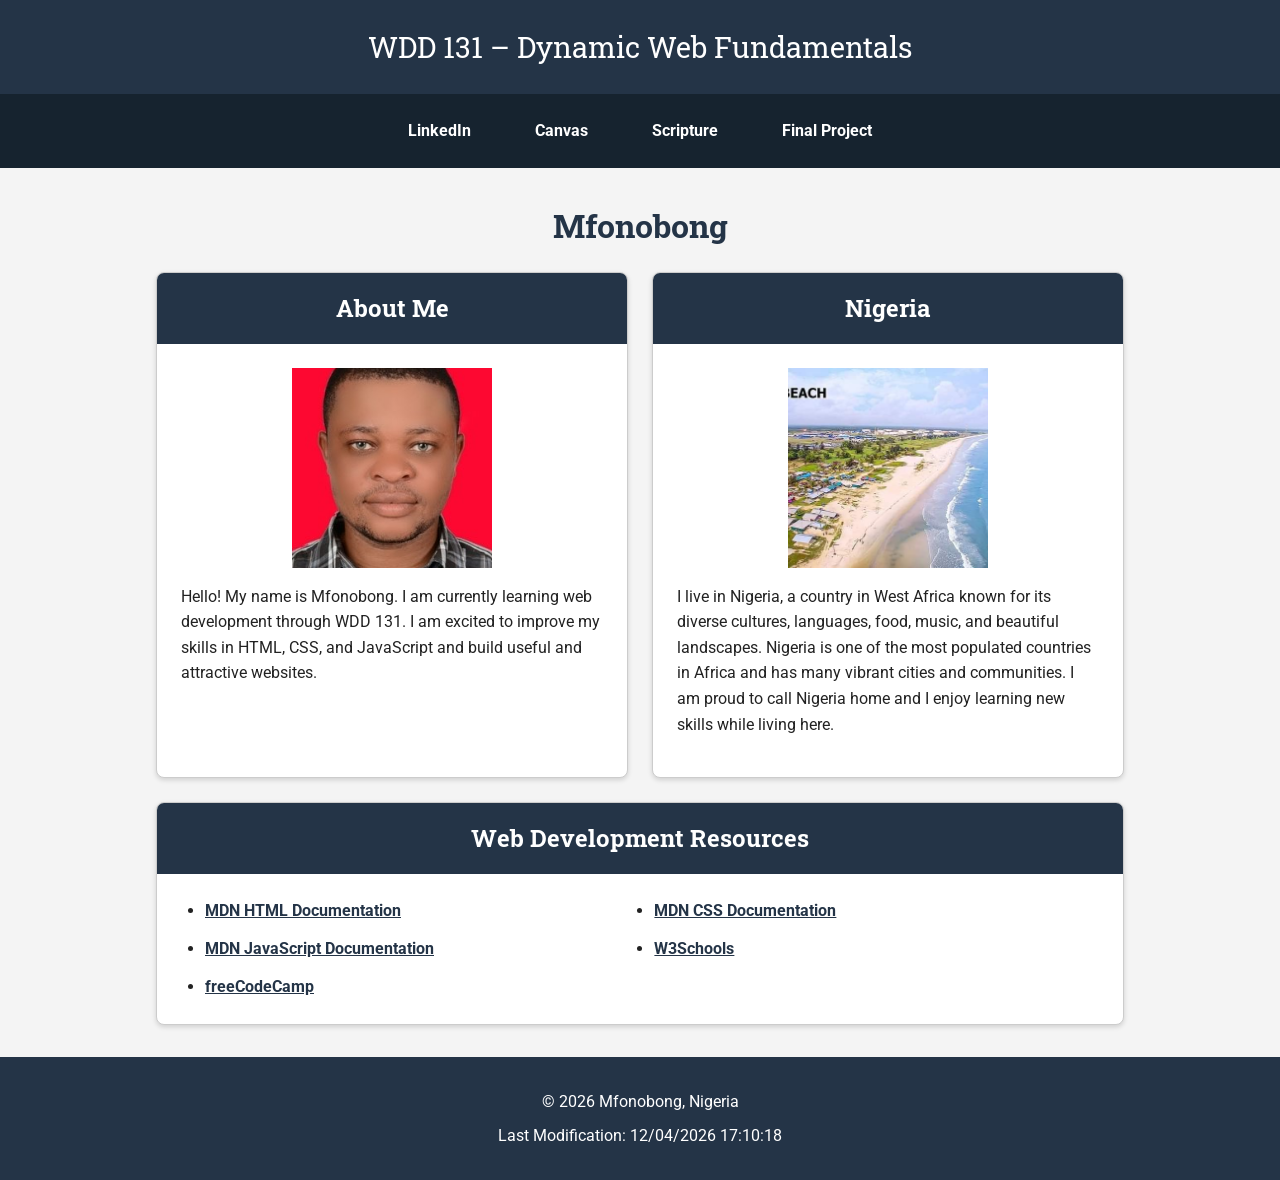
<file: index.html>
<!DOCTYPE html>
<html lang="en">

<head>
    <meta charset="UTF-8">
    <meta name="viewport" content="width=device-width, initial-scale=1.0">

    <title>WDD 131 – Dynamic Web Fundamentals – Mfonobong</title>

    <meta name="description"
        content="WDD 131 – Dynamic Web Fundamentals course home page for Mfonobong, including web development resources, personal information, and information about Nigeria.">

    <meta name="author" content="Mfonobong">

    <link rel="preconnect" href="https://fonts.googleapis.com">
    <link rel="preconnect" href="https://fonts.gstatic.com" crossorigin>

    <link href="https://fonts.googleapis.com/css2?family=Roboto&family=Roboto+Slab:wght@700&display=swap"
        rel="stylesheet">

    <link rel="stylesheet" href="styles/base.css">

    <script src="scripts/getdates.js" defer></script>
</head>

<body>

    <header>

        <span id="course-title">
            WDD 131 – Dynamic Web Fundamentals
        </span>

        <nav>
            <a href="https://www.linkedin.com/" target="_blank" rel="noopener noreferrer">
                LinkedIn
            </a>

            <a href="https://byupw.instructure.com/" target="_blank" rel="noopener noreferrer">
                Canvas
            </a>

            <a href="https://www.churchofjesuschrist.org/study/scriptures"
                target="_blank" rel="noopener noreferrer">
                Scripture
            </a>

            <a href="#" target="_blank" rel="noopener noreferrer">
                Final Project
            </a>
        </nav>

    </header>

    <main>

        <h1>Mfonobong</h1>

        <div class="card-container">

            <!-- ABOUT ME CARD -->
            <section class="card">

                <h2>About Me</h2>

                <div class="card-content">

                    <img src="images/profile.jpg"
                        alt="Profile picture of Mfonobong">

                    <p>
                        Hello! My name is Mfonobong. I am currently learning
                        web development through WDD 131. I am excited to improve
                        my skills in HTML, CSS, and JavaScript and build useful
                        and attractive websites.
                    </p>

                </div>

            </section>


            <!-- NIGERIA CARD -->
            <section class="card">

                <h2>Nigeria</h2>

                <div class="card-content">

                    <img src="./images/nigeria.jpg"
                        alt="Landscape representing Nigeria">

                    <p>
                        I live in Nigeria, a country in West Africa known for
                        its diverse cultures, languages, food, music, and
                        beautiful landscapes. Nigeria is one of the most
                        populated countries in Africa and has many vibrant
                        cities and communities. I am proud to call Nigeria
                        home and I enjoy learning new skills while living here.
                    </p>

                </div>

            </section>

        </div>


        <!-- WEB DEVELOPMENT RESOURCES -->
        <section class="resources">

            <h2>Web Development Resources</h2>

            <ul>

                <li>
                    <a href="https://developer.mozilla.org/en-US/docs/Web/HTML"
                        target="_blank" rel="noopener noreferrer">
                        MDN HTML Documentation
                    </a>
                </li>

                <li>
                    <a href="https://developer.mozilla.org/en-US/docs/Web/CSS"
                        target="_blank" rel="noopener noreferrer">
                        MDN CSS Documentation
                    </a>
                </li>

                <li>
                    <a href="https://developer.mozilla.org/en-US/docs/Web/JavaScript"
                        target="_blank" rel="noopener noreferrer">
                        MDN JavaScript Documentation
                    </a>
                </li>

                <li>
                    <a href="https://www.w3schools.com/"
                        target="_blank" rel="noopener noreferrer">
                        W3Schools
                    </a>
                </li>

                <li>
                    <a href="https://www.freecodecamp.org/"
                        target="_blank" rel="noopener noreferrer">
                        freeCodeCamp
                    </a>
                </li>

            </ul>

        </section>

    </main>


    <footer>

        <p>
            &copy;
            <span id="currentyear"></span>
            Mfonobong, Nigeria
        </p>

        <p id="lastModified"></p>

    </footer>

</body>

</html>
</file>
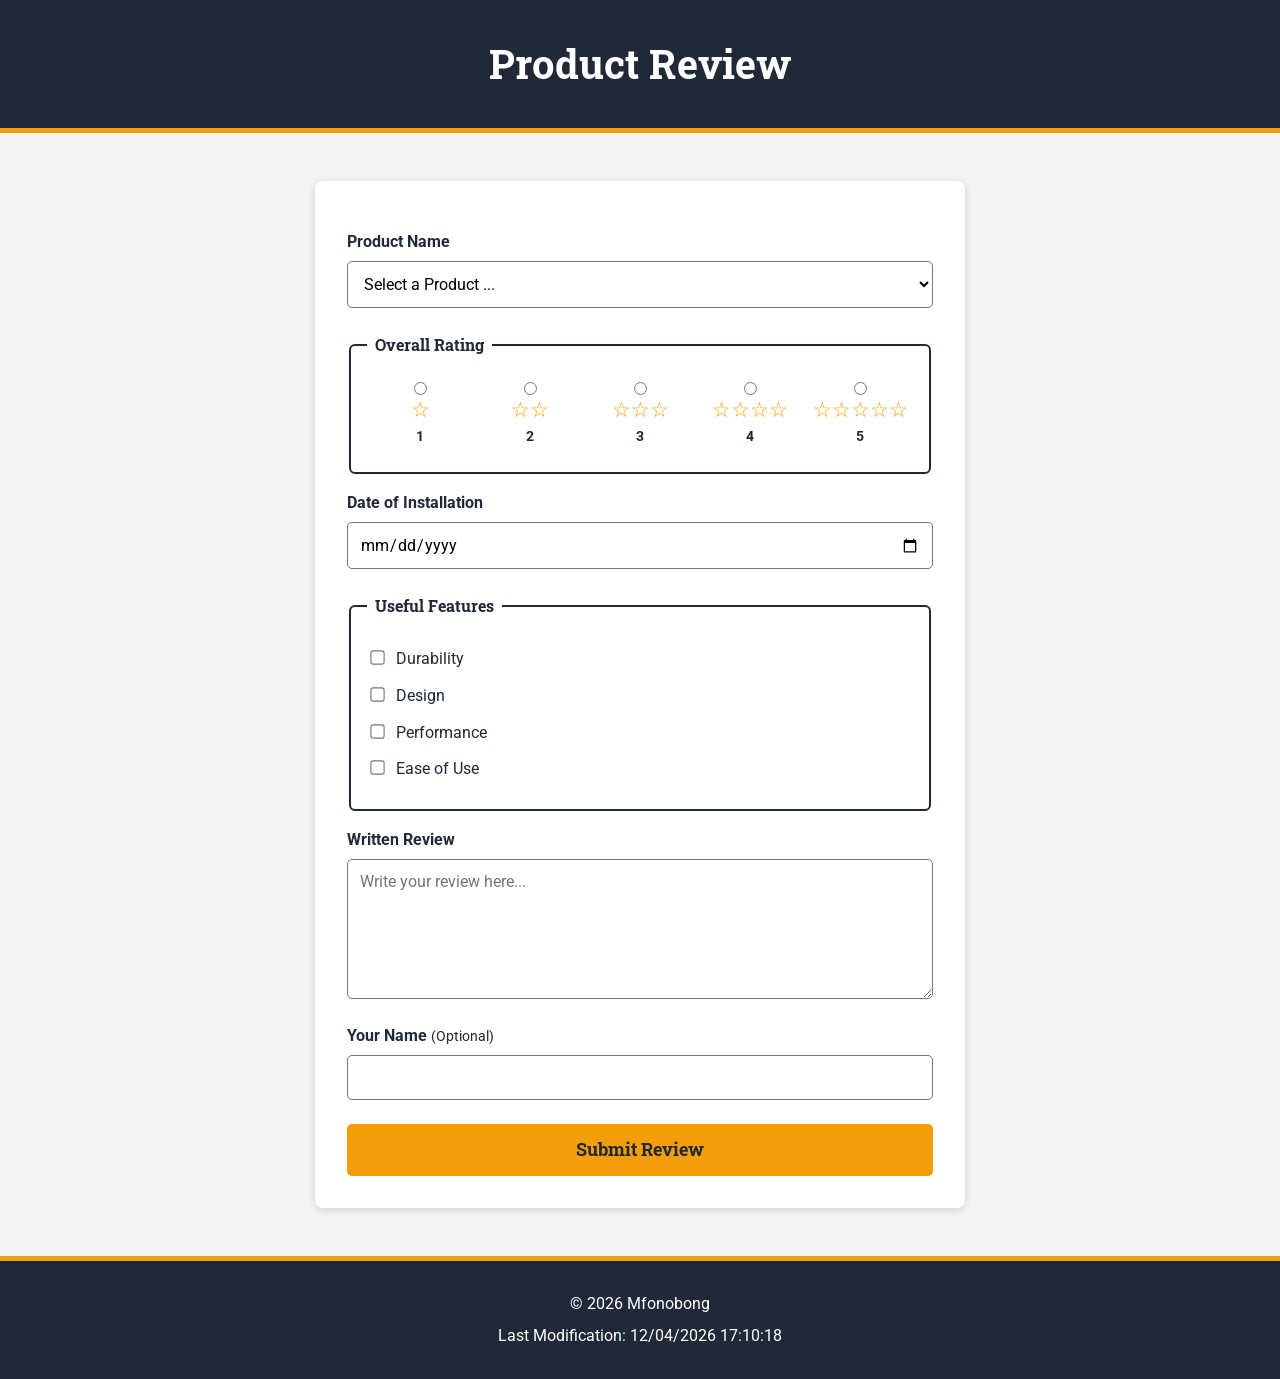
<file: form.html>
<!DOCTYPE html>
<html lang="en">
<head>
    <meta charset="UTF-8">
    <meta name="viewport" content="width=device-width, initial-scale=1.0">

    <meta name="description" content="Product Review Form for submitting a product review.">
    <meta name="author" content="Mfonobong">

    <title>Product Review</title>

    <!-- Google Fonts -->
    <link rel="preconnect" href="https://fonts.googleapis.com">
    <link rel="preconnect" href="https://fonts.gstatic.com" crossorigin>
    <link href="https://fonts.googleapis.com/css2?family=Roboto&family=Roboto+Slab:wght@700&display=swap" rel="stylesheet">

    <!-- CSS -->
    <link rel="stylesheet" href="styles/form.css">

    <!-- JavaScript -->
    <script src="scripts/form.js" defer></script>
</head>

<body>

<header>
    <h1>Product Review</h1>
</header>

<main>
    <form method="get" action="review.html">

        <!-- Product Name -->
        <label for="product-name">Product Name</label>

        <select id="product-name" name="product-name" required>
            <option value="" disabled selected>
                Select a Product ...
            </option>
        </select>


        <!-- Overall Rating -->
        <fieldset>
            <legend>Overall Rating</legend>

            <div class="rating">

                <label for="rating-1">
                    <input
                        type="radio"
                        id="rating-1"
                        name="rating"
                        value="1"
                        required>
                    <span>☆</span>
                    <span class="rating-number">1</span>
                </label>

                <label for="rating-2">
                    <input
                        type="radio"
                        id="rating-2"
                        name="rating"
                        value="2"
                        required>
                    <span>☆☆</span>
                    <span class="rating-number">2</span>
                </label>

                <label for="rating-3">
                    <input
                        type="radio"
                        id="rating-3"
                        name="rating"
                        value="3"
                        required>
                    <span>☆☆☆</span>
                    <span class="rating-number">3</span>
                </label>

                <label for="rating-4">
                    <input
                        type="radio"
                        id="rating-4"
                        name="rating"
                        value="4"
                        required>
                    <span>☆☆☆☆</span>
                    <span class="rating-number">4</span>
                </label>

                <label for="rating-5">
                    <input
                        type="radio"
                        id="rating-5"
                        name="rating"
                        value="5"
                        required>
                    <span>☆☆☆☆☆</span>
                    <span class="rating-number">5</span>
                </label>

            </div>
        </fieldset>


        <!-- Date of Installation -->
        <label for="installation-date">
            Date of Installation
        </label>

        <input
            type="date"
            id="installation-date"
            name="installation-date"
            required>


        <!-- Useful Features -->
        <fieldset>
            <legend>Useful Features</legend>

            <label for="feature-durability">
                <input
                    type="checkbox"
                    id="feature-durability"
                    name="features"
                    value="Durability">
                Durability
            </label>

            <label for="feature-design">
                <input
                    type="checkbox"
                    id="feature-design"
                    name="features"
                    value="Design">
                Design
            </label>

            <label for="feature-performance">
                <input
                    type="checkbox"
                    id="feature-performance"
                    name="features"
                    value="Performance">
                Performance
            </label>

            <label for="feature-ease">
                <input
                    type="checkbox"
                    id="feature-ease"
                    name="features"
                    value="Ease of Use">
                Ease of Use
            </label>

        </fieldset>


        <!-- Written Review -->
        <label for="written-review">
            Written Review
        </label>

        <textarea
            id="written-review"
            name="written-review"
            rows="6"
            placeholder="Write your review here..."></textarea>


        <!-- User Name -->
        <label for="user-name">
            Your Name <span>(Optional)</span>
        </label>

        <input
            type="text"
            id="user-name"
            name="user-name"
            autocomplete="name">


        <!-- Submit -->
        <input
            type="submit"
            value="Submit Review">

    </form>
</main>

<footer>
    <p>
        &copy; <span id="currentyear"></span> Mfonobong
    </p>

    <p id="lastModified"></p>
</footer>

</body>
</html>
</file>
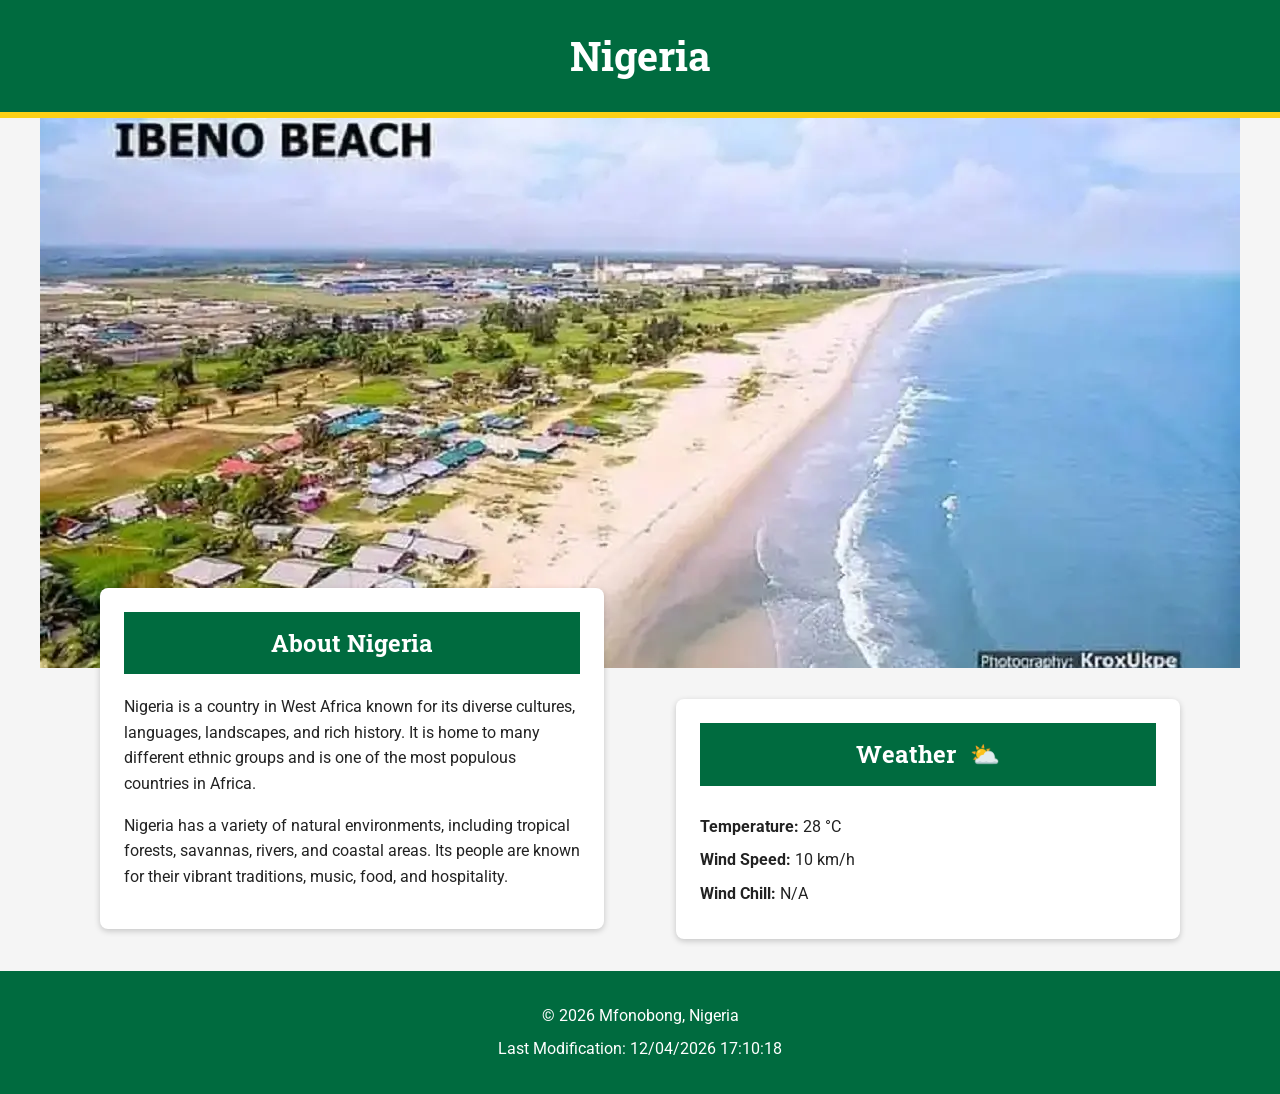
<file: place.html>
<!DOCTYPE html>
<html lang="en">
<head>
    <meta charset="UTF-8">
    <meta name="viewport" content="width=device-width, initial-scale=1.0">

    <title>Nigeria | Country Page</title>

    <meta name="description" content="Learn about Nigeria, including its location, culture, and weather.">
    <meta name="author" content="Mfonobong">

    <!-- Google Fonts -->
    <link rel="preconnect" href="https://fonts.googleapis.com">
    <link rel="preconnect" href="https://fonts.gstatic.com" crossorigin>
    <link href="https://fonts.googleapis.com/css2?family=Roboto&family=Roboto+Slab:wght@700&display=swap" rel="stylesheet">

    <!-- CSS -->
    <link rel="stylesheet" href="styles/place.css">

    <!-- JavaScript -->
    <script src="scripts/place.js" defer></script>
</head>

<body>

    <header>
        <h1>Nigeria</h1>
    </header>

    <main>

        <!-- Hero Image -->
        <div class="hero">
            <picture>
                <source
                    media="(max-width: 700px)"
                    srcset="images/nigeria-small.webp">
                <source
                    media="(min-width: 701px)"
                    srcset="images/nigeria-large.webp">
                <img
                    src="images/nigeria-large.webp"
                    alt="Beautiful landscape representing Nigeria"
                    width="1200"
                    height="600">
            </picture>
        </div>

        <!-- About Nigeria -->
        <section class="about">
            <h2>About Nigeria</h2>

            <div class="about-content">
                <p>
                    Nigeria is a country in West Africa known for its diverse
                    cultures, languages, landscapes, and rich history. It is
                    home to many different ethnic groups and is one of the most
                    populous countries in Africa.
                </p>

                <p>
                    Nigeria has a variety of natural environments, including
                    tropical forests, savannas, rivers, and coastal areas.
                    Its people are known for their vibrant traditions, music,
                    food, and hospitality.
                </p>
            </div>
        </section>

        <!-- Weather -->
        <section class="weather">
            <h2>Weather</h2>

            <div class="weather-content">

                <!-- Mobile weather icon -->
                <img
                    class="weather-icon-mobile"
                    src="images/weather.svg"
                    alt="Partly cloudy weather">

                <div class="weather-information">
                    <p><strong>Temperature:</strong> <span id="temperature">28</span> °C</p>

                    <p><strong>Wind Speed:</strong> <span id="wind-speed">10</span> km/h</p>

                    <p><strong>Wind Chill:</strong> <span id="wind-chill">N/A</span></p>
                </div>

            </div>
        </section>

    </main>

    <footer>
        <p>
            &copy; <span id="currentyear"></span> Mfonobong, Nigeria
        </p>

        <p id="lastModified"></p>
    </footer>

</body>
</html>
</file>
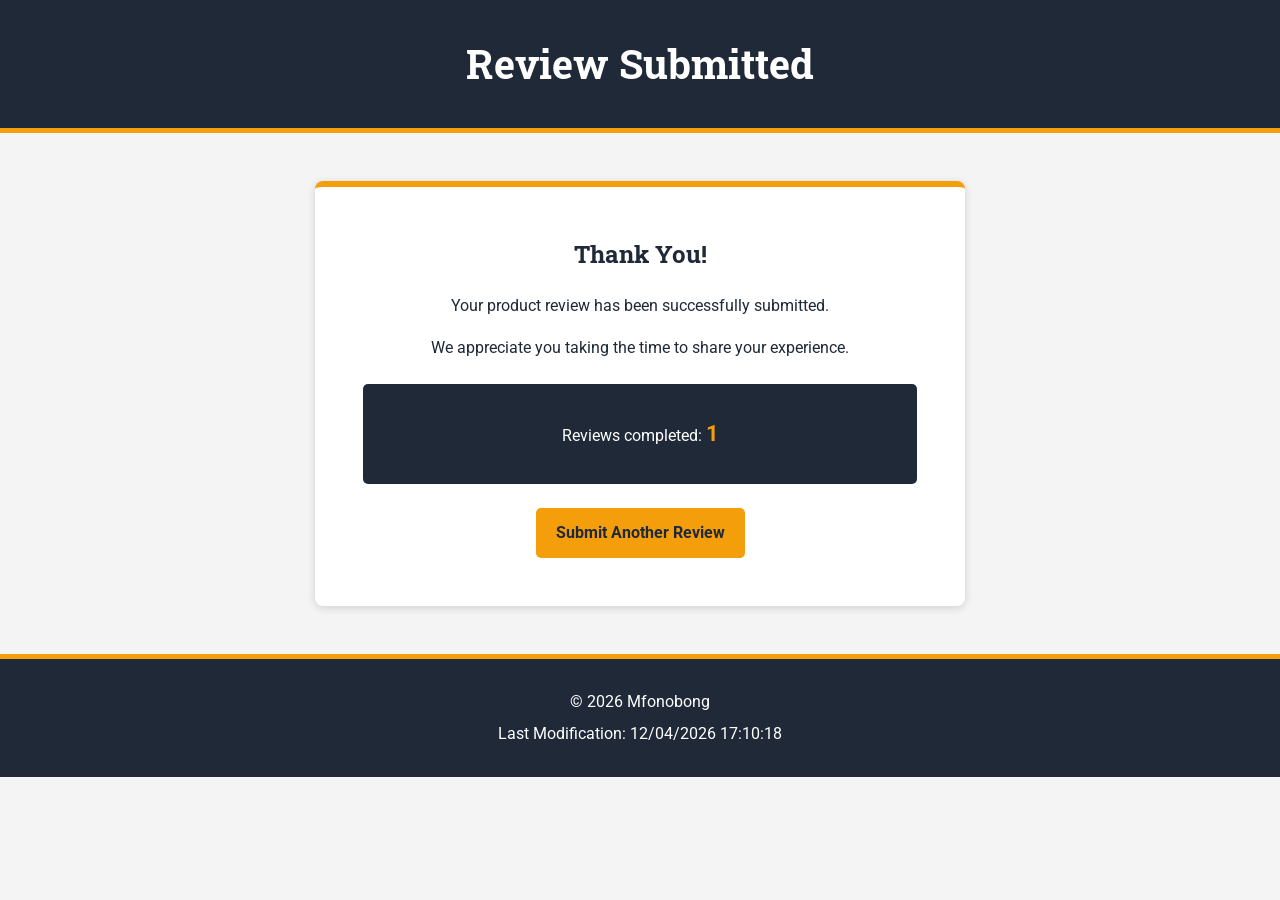
<file: review.html>
<!DOCTYPE html>
<html lang="en">
<head>
    <meta charset="UTF-8">
    <meta name="viewport" content="width=device-width, initial-scale=1.0">

    <meta name="description" content="Confirmation page for your product review submission.">
    <meta name="author" content="Mfonobong">

    <title>Review Submitted</title>

    <!-- Google Fonts -->
    <link rel="preconnect" href="https://fonts.googleapis.com">
    <link rel="preconnect" href="https://fonts.gstatic.com" crossorigin>

    <link
        href="https://fonts.googleapis.com/css2?family=Roboto&family=Roboto+Slab:wght@700&display=swap"
        rel="stylesheet"
    >

    <!-- CSS -->
    <link rel="stylesheet" href="styles/form.css">

    <!-- JavaScript -->
    <script src="scripts/form.js" defer></script>
</head>

<body>

    <header>
        <h1>Review Submitted</h1>
    </header>

    <main class="confirmation">

        <section class="confirmation-card">

            <h2>Thank You!</h2>

            <p>
                Your product review has been successfully submitted.
            </p>

            <p>
                We appreciate you taking the time to share your experience.
            </p>

            <div class="review-count">
                <p>
                    Reviews completed:
                    <strong id="review-count">0</strong>
                </p>
            </div>

            <a class="back-link" href="form.html">
                Submit Another Review
            </a>

        </section>

    </main>

    <footer>
        <p>
            &copy; <span id="currentyear"></span> Mfonobong
        </p>

        <p id="lastModified"></p>
    </footer>

</body>
</html>
</file>
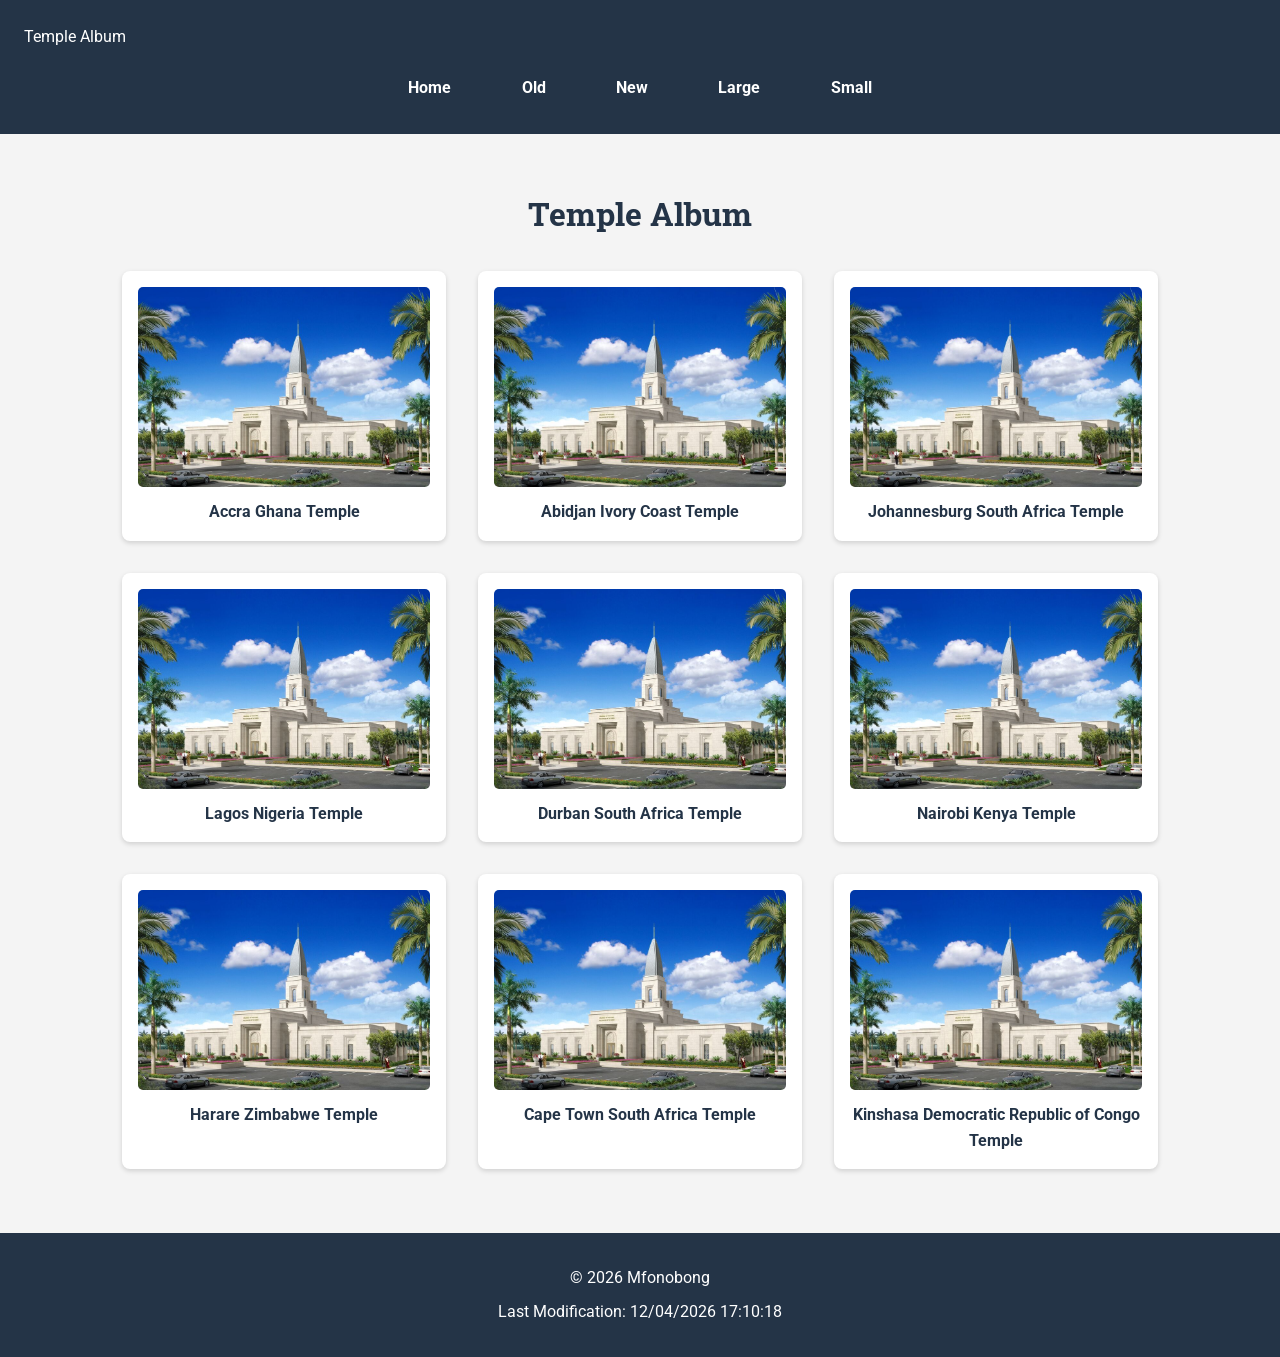
<file: temples.html>
<!DOCTYPE html>
<html lang="en">
<head>
    <meta charset="UTF-8">
    <meta name="viewport" content="width=device-width, initial-scale=1.0">

    <meta name="description" content="A responsive Temple Album featuring temples from around the world.">
    <meta name="author" content="Mfonobong">

    <title>Temple Album</title>

    <!-- Google Fonts -->
    <link rel="preconnect" href="https://fonts.googleapis.com">
    <link rel="preconnect" href="https://fonts.gstatic.com" crossorigin>
    <link href="https://fonts.googleapis.com/css2?family=Roboto&family=Roboto+Slab:wght@700&display=swap" rel="stylesheet">

    <!-- CSS -->
    <link rel="stylesheet" href="styles/temples.css">
    <link rel="stylesheet" href="styles/temples-large.css">

    <!-- JavaScript -->
    <script src="scripts/temples.js" defer></script>
</head>

<body>

    <header>
        <div class="header-content">
            <span class="site-title">Temple Album</span>

            <!-- Hamburger Button -->
            <button id="menu-button" aria-label="Open navigation menu">
                ☰
            </button>

            <!-- Navigation -->
            <nav id="navigation">
                <a href="#">Home</a>
                <a href="#">Old</a>
                <a href="#">New</a>
                <a href="#">Large</a>
                <a href="#">Small</a>
            </nav>
        </div>
    </header>

    <main>
        <h1>Temple Album</h1>

        <div class="temple-grid">

            <figure>
                <img src="images/temple.jpg" alt="Accra Ghana Temple">
                <figcaption>Accra Ghana Temple</figcaption>
            </figure>

            <figure>
                <img src="images/temple.jpg" alt="Abidjan Ivory Coast Temple">
                <figcaption>Abidjan Ivory Coast Temple</figcaption>
            </figure>

            <figure>
                <img src="images/temple.jpg" alt="Johannesburg South Africa Temple">
                <figcaption>Johannesburg South Africa Temple</figcaption>
            </figure>

            <figure>
                <img src="images/temple.jpg" alt="Lagos Nigeria Temple">
                <figcaption>Lagos Nigeria Temple</figcaption>
            </figure>

            <figure>
                <img src="images/temple.jpg" alt="Durban South Africa Temple">
                <figcaption>Durban South Africa Temple</figcaption>
            </figure>

            <figure>
                <img src="images/temple.jpg" alt="Nairobi Kenya Temple">
                <figcaption>Nairobi Kenya Temple</figcaption>
            </figure>

            <figure>
                <img src="images/temple.jpg" alt="Harare Zimbabwe Temple">
                <figcaption>Harare Zimbabwe Temple</figcaption>
            </figure>

            <figure>
                <img src="images/temple.jpg" alt="Cape Town South Africa Temple">
                <figcaption>Cape Town South Africa Temple</figcaption>
            </figure>

            <figure>
                <img src="images/temple.jpg" alt="Kinshasa Democratic Republic of Congo Temple">
                <figcaption>Kinshasa Democratic Republic of Congo Temple</figcaption>
            </figure>

        </div>
    </main>

    <footer>
        <p>
            &copy; <span id="currentyear"></span> Mfonobong
        </p>

        <p id="lastModified"></p>
    </footer>

</body>
</html>
</file>
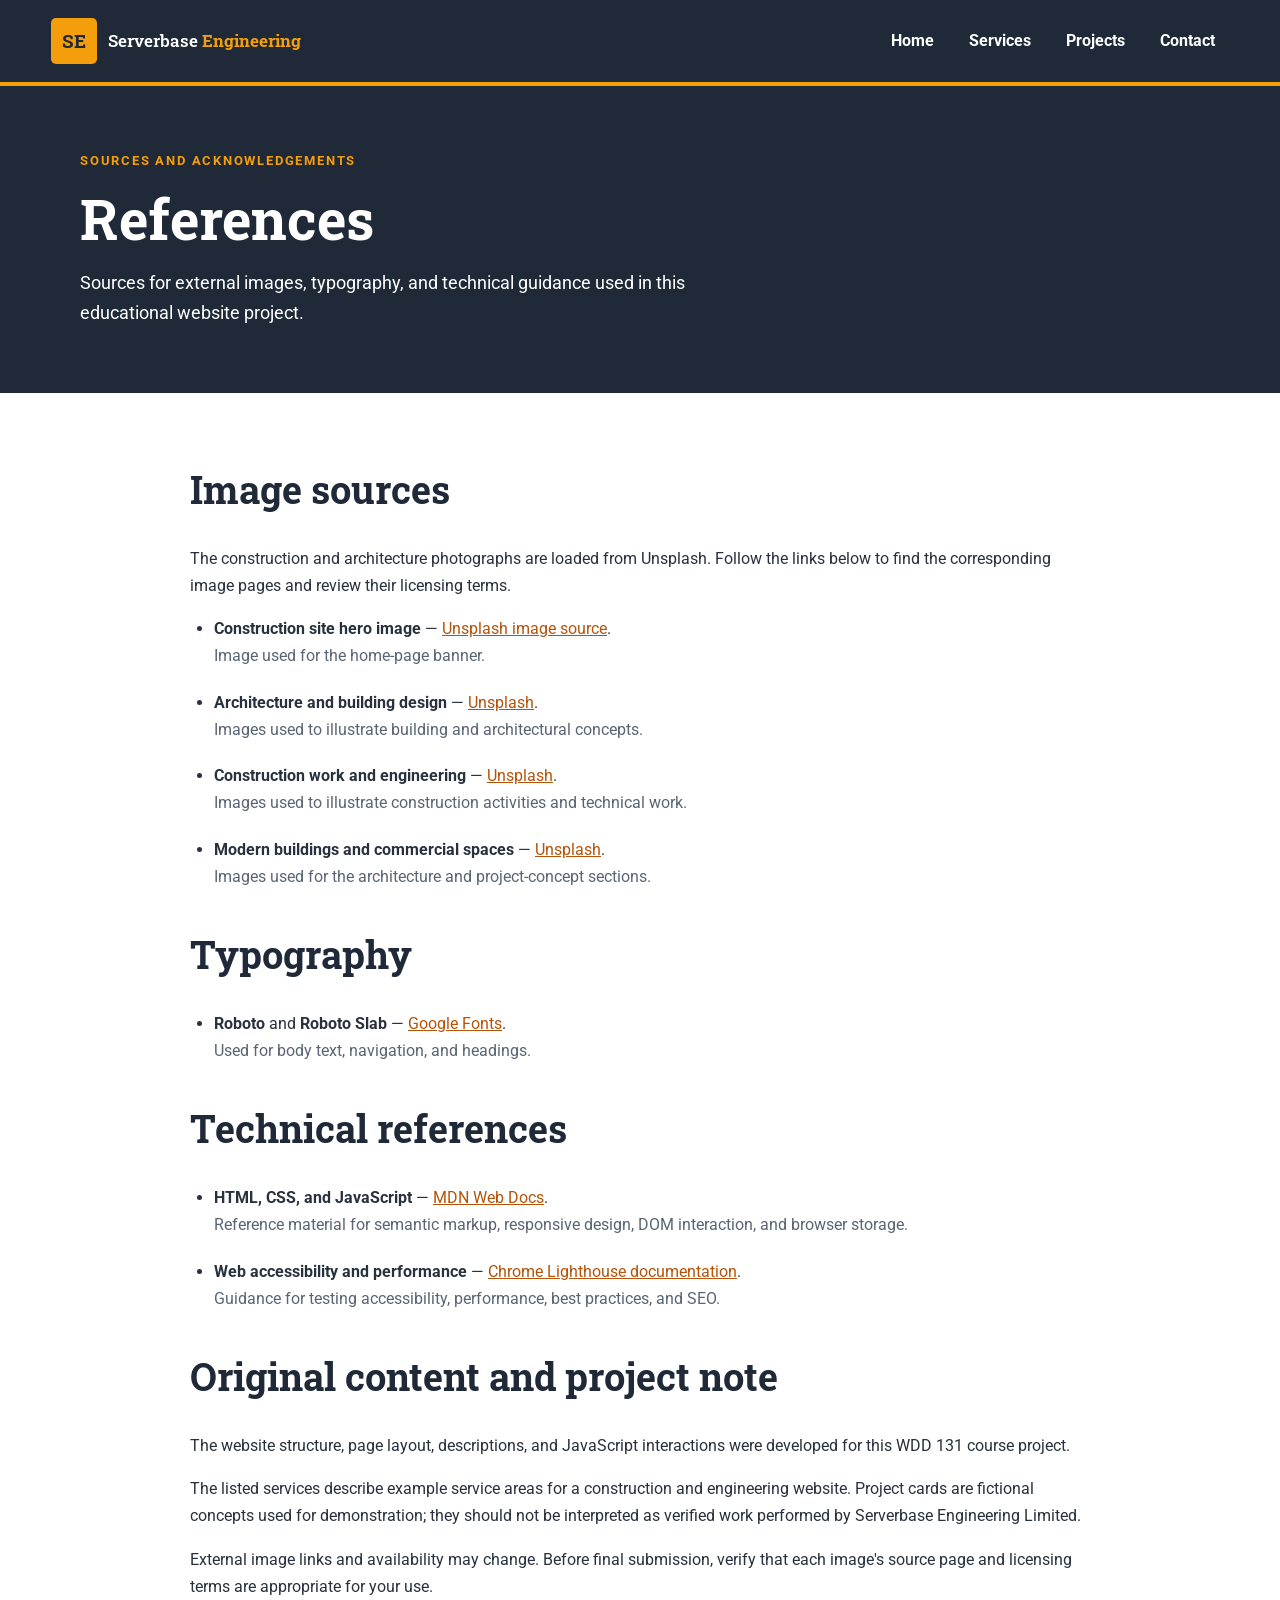
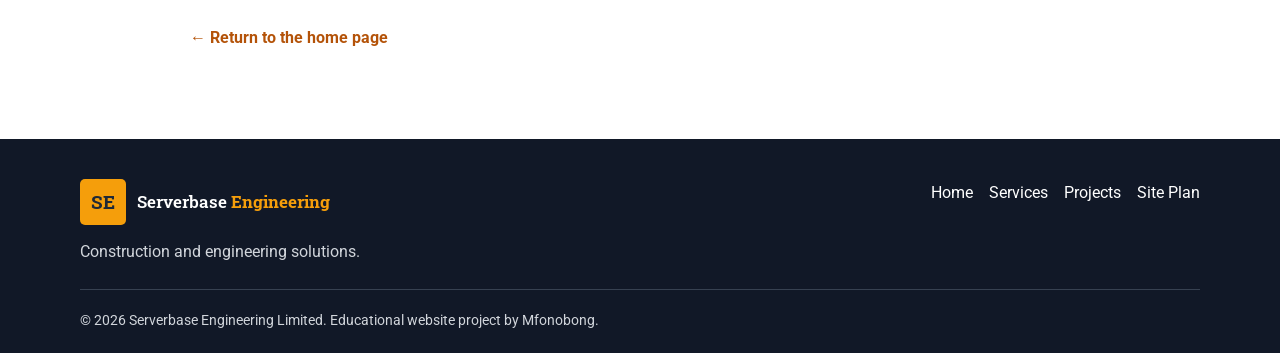
<file: project/references.html>
<!DOCTYPE html>
<html lang="en">
<head>
    <meta charset="UTF-8">
    <meta name="viewport" content="width=device-width, initial-scale=1.0">
    <meta name="description" content="References for images, fonts, and educational content used in the Serverbase Engineering Limited website project.">
    <meta name="author" content="Mfonobong">
    <title>References | Serverbase Engineering Limited</title>

    <link rel="preconnect" href="https://fonts.googleapis.com">
    <link rel="preconnect" href="https://fonts.gstatic.com" crossorigin>
    <link href="https://fonts.googleapis.com/css2?family=Roboto&family=Roboto+Slab:wght@600;700&display=swap" rel="stylesheet">

    <link rel="stylesheet" href="styles/project.css">
    <script src="scripts/project.js" defer></script>
</head>
<body>
    <header class="site-header">
        <div class="header-inner">
            <a class="brand" href="index.html">
                <span class="brand-mark">SE</span>
                <span>Serverbase <strong>Engineering</strong></span>
            </a>
            <button class="menu-toggle" id="menu-toggle" type="button"
                aria-label="Open navigation" aria-expanded="false">☰</button>
            <nav class="site-nav" id="site-nav" aria-label="Main navigation">
                <a href="index.html">Home</a>
                <a href="services.html">Services</a>
                <a href="projects.html">Projects</a>
                <a href="index.html#contact">Contact</a>
            </nav>
        </div>
    </header>

    <main>
        <section class="page-banner reference-banner">
            <div class="page-banner-content container">
                <p class="eyebrow">SOURCES AND ACKNOWLEDGEMENTS</p>
                <h1>References</h1>
                <p>Sources for external images, typography, and technical guidance used in this educational website project.</p>
            </div>
        </section>

        <section class="section container references-content">
            <h2>Image sources</h2>
            <p>The construction and architecture photographs are loaded from Unsplash. Follow the links below to find the corresponding image pages and review their licensing terms.</p>

            <ul class="reference-list">
                <li>
                    <strong>Construction site hero image</strong>
                    — <a href="https://unsplash.com/photos/construction-site-with-workers-and-machinery-during-daytime-154188946425-d81bb19240f5" target="_blank" rel="noopener noreferrer">Unsplash image source</a>.
                    <span>Image used for the home-page banner.</span>
                </li>
                <li>
                    <strong>Architecture and building design</strong>
                    — <a href="https://unsplash.com/" target="_blank" rel="noopener noreferrer">Unsplash</a>.
                    <span>Images used to illustrate building and architectural concepts.</span>
                </li>
                <li>
                    <strong>Construction work and engineering</strong>
                    — <a href="https://unsplash.com/" target="_blank" rel="noopener noreferrer">Unsplash</a>.
                    <span>Images used to illustrate construction activities and technical work.</span>
                </li>
                <li>
                    <strong>Modern buildings and commercial spaces</strong>
                    — <a href="https://unsplash.com/" target="_blank" rel="noopener noreferrer">Unsplash</a>.
                    <span>Images used for the architecture and project-concept sections.</span>
                </li>
            </ul>

            <h2>Typography</h2>
            <ul class="reference-list">
                <li>
                    <strong>Roboto</strong> and <strong>Roboto Slab</strong>
                    — <a href="https://fonts.google.com/" target="_blank" rel="noopener noreferrer">Google Fonts</a>.
                    <span>Used for body text, navigation, and headings.</span>
                </li>
            </ul>

            <h2>Technical references</h2>
            <ul class="reference-list">
                <li>
                    <strong>HTML, CSS, and JavaScript</strong>
                    — <a href="https://developer.mozilla.org/" target="_blank" rel="noopener noreferrer">MDN Web Docs</a>.
                    <span>Reference material for semantic markup, responsive design, DOM interaction, and browser storage.</span>
                </li>
                <li>
                    <strong>Web accessibility and performance</strong>
                    — <a href="https://developer.chrome.com/docs/lighthouse/" target="_blank" rel="noopener noreferrer">Chrome Lighthouse documentation</a>.
                    <span>Guidance for testing accessibility, performance, best practices, and SEO.</span>
                </li>
            </ul>

            <h2>Original content and project note</h2>
            <p>The website structure, page layout, descriptions, and JavaScript interactions were developed for this WDD 131 course project.</p>
            <p>The listed services describe example service areas for a construction and engineering website. Project cards are fictional concepts used for demonstration; they should not be interpreted as verified work performed by Serverbase Engineering Limited.</p>
            <p>External image links and availability may change. Before final submission, verify that each image's source page and licensing terms are appropriate for your use.</p>

            <p><a class="text-link" href="index.html">← Return to the home page</a></p>
        </section>
    </main>

    <footer class="site-footer">
        <div class="container footer-inner">
            <div>
                <a class="brand footer-brand" href="index.html">
                    <span class="brand-mark">SE</span>
                    <span>Serverbase <strong>Engineering</strong></span>
                </a>
                <p>Construction and engineering solutions.</p>
            </div>
            <div class="footer-links">
                <a href="index.html">Home</a>
                <a href="services.html">Services</a>
                <a href="projects.html">Projects</a>
                <a href="siteplan.html">Site Plan</a>
            </div>
            <p class="copyright">© <span class="current-year"></span> Serverbase Engineering Limited. Educational website project by Mfonobong.</p>
        </div>
    </footer>
</body>
</html>
</file>
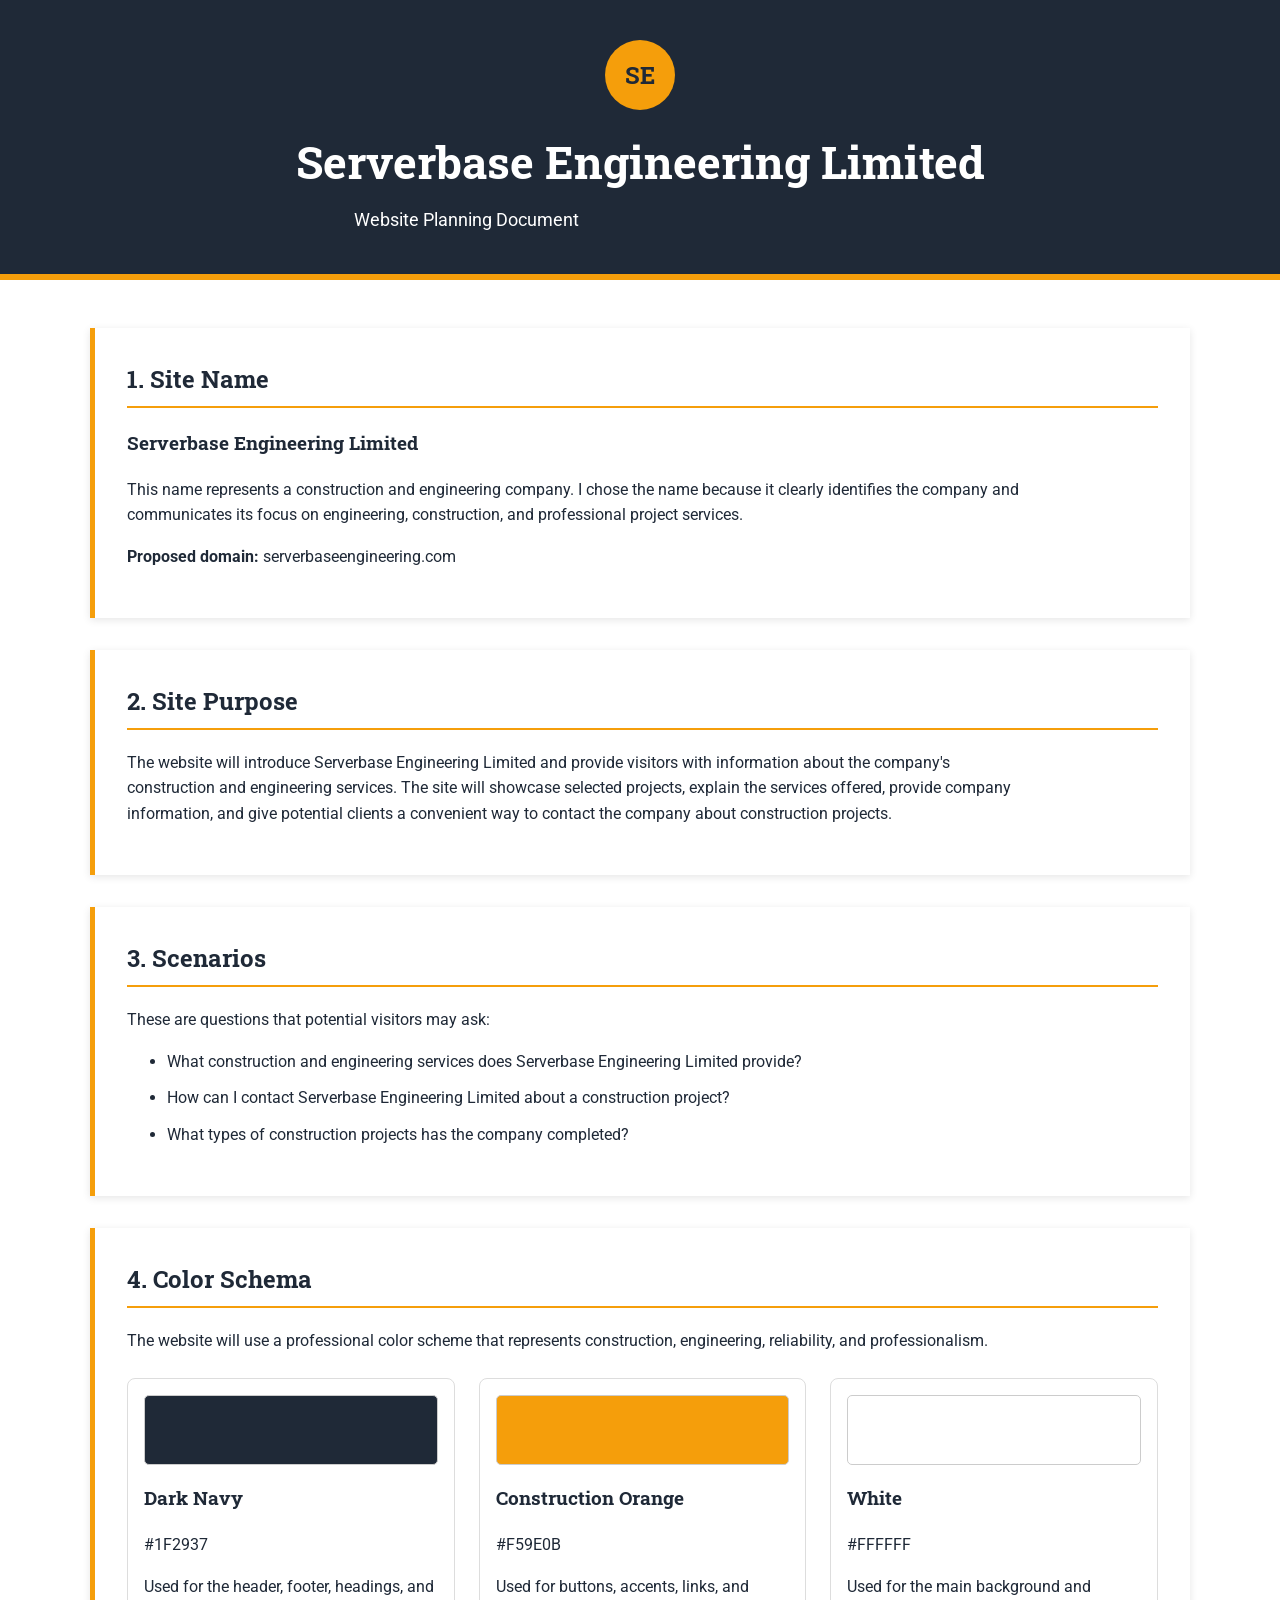
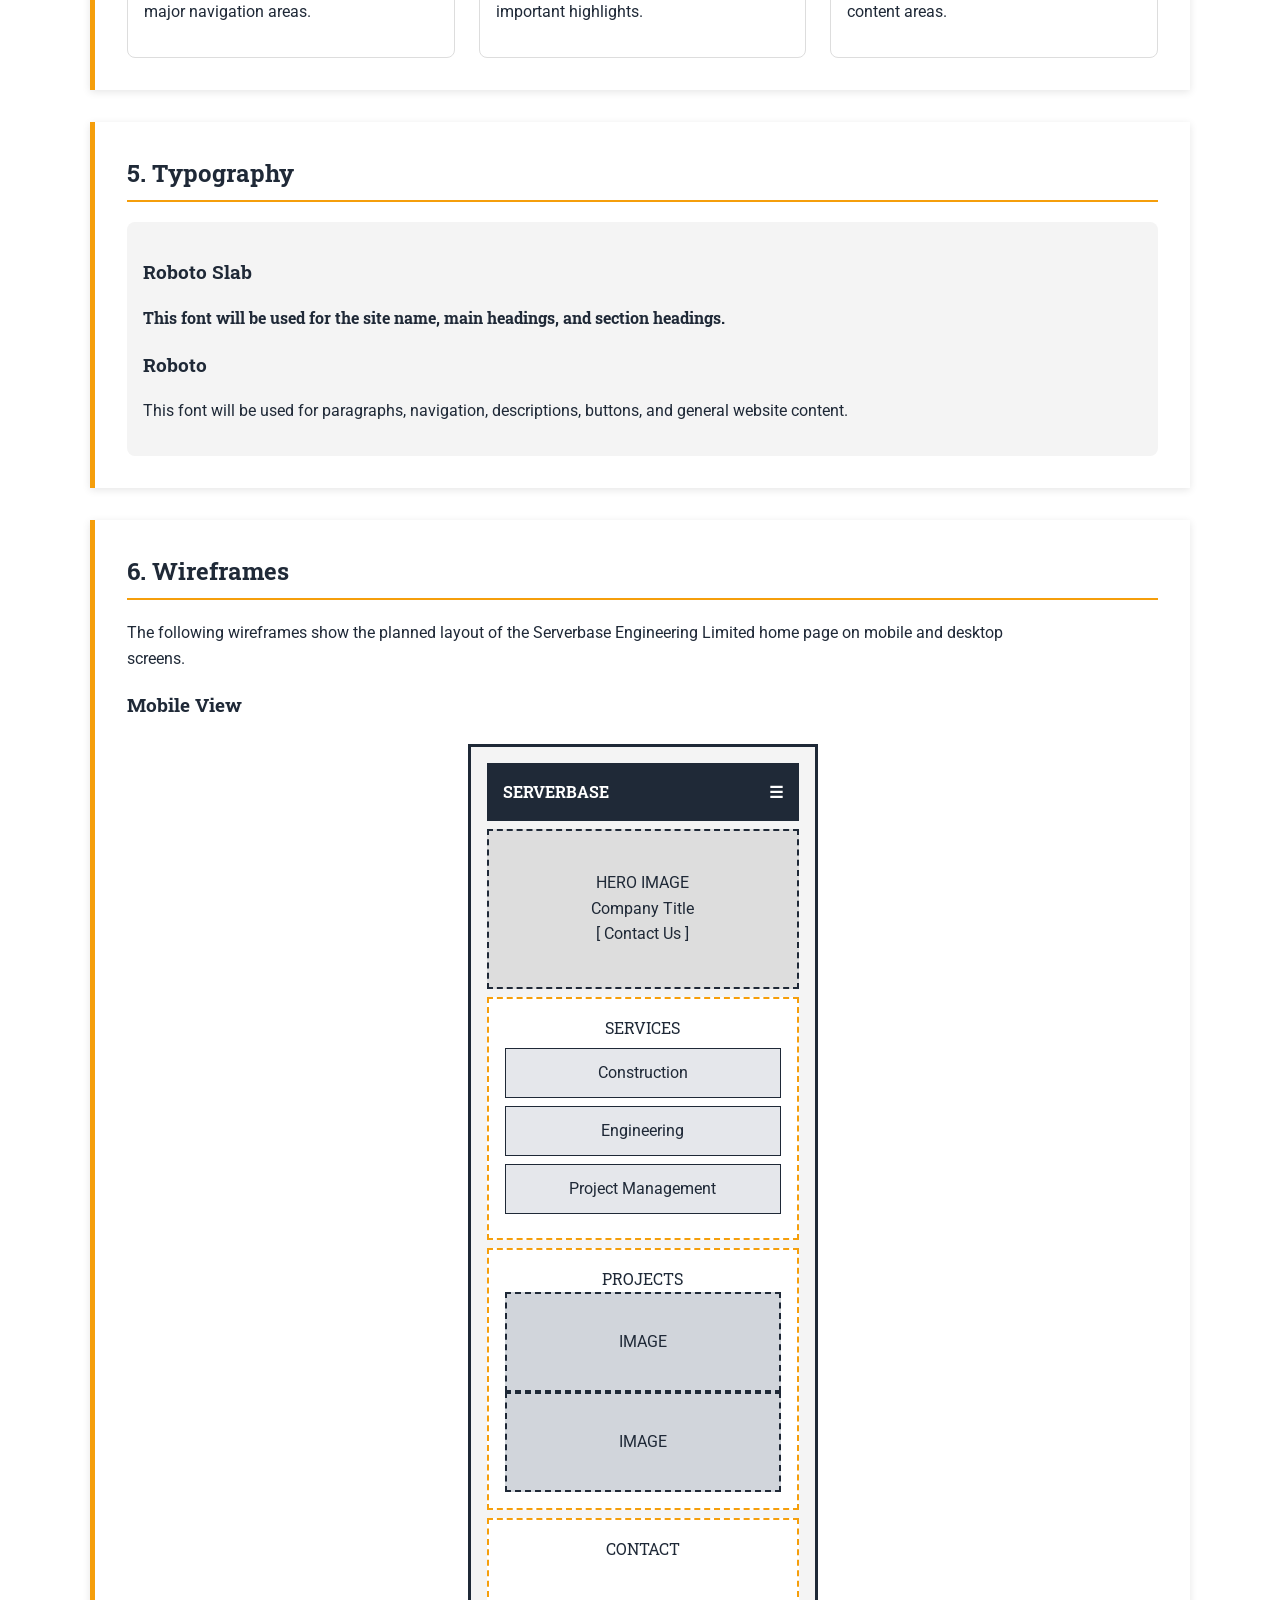
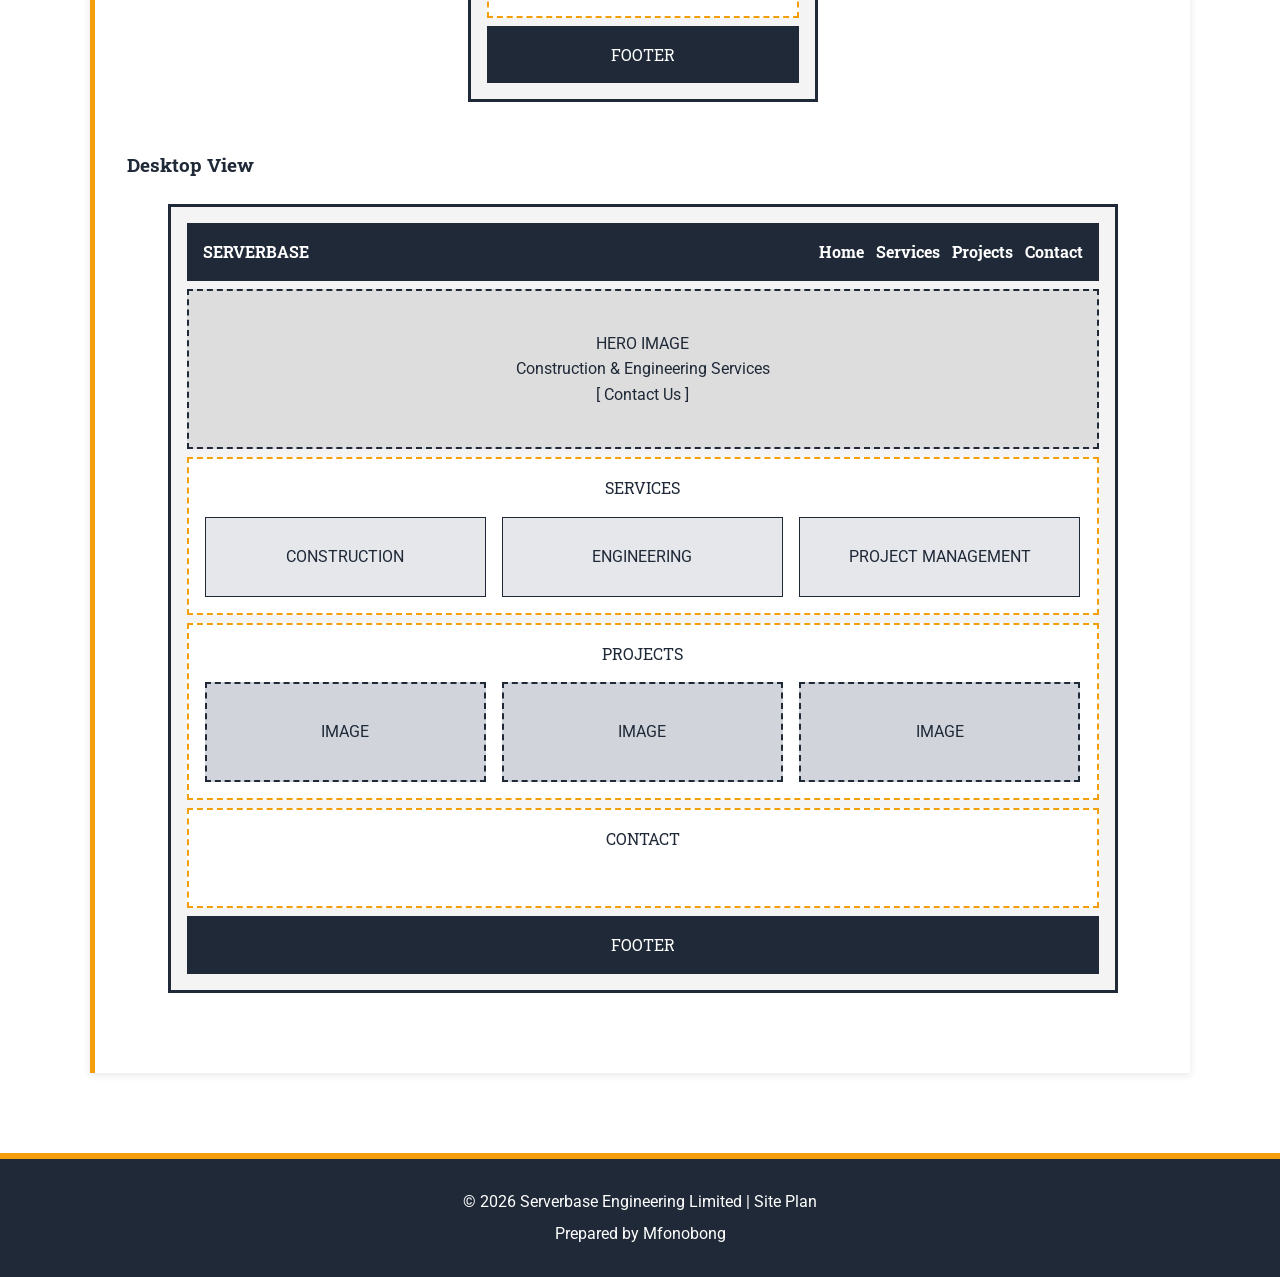
<file: project/siteplan.html>
<!DOCTYPE html>
<html lang="en">
<head>
    <meta charset="UTF-8">
    <meta name="viewport" content="width=device-width, initial-scale=1.0">

    <meta name="description" content="Website planning document for Serverbase Engineering Limited, a construction and engineering company.">
    <meta name="author" content="Mfonobong">

    <title>Serverbase Engineering Limited | Site Plan</title>

    <!-- Google Fonts -->
    <link rel="preconnect" href="https://fonts.googleapis.com">
    <link rel="preconnect" href="https://fonts.gstatic.com" crossorigin>
    <link href="https://fonts.googleapis.com/css2?family=Roboto&family=Roboto+Slab:wght@700&display=swap" rel="stylesheet">

    <!-- Site Plan CSS -->
    <link rel="stylesheet" href="styles/siteplan.css">
</head>

<body>

    <header>
        <div class="logo">
            <span>SE</span>
        </div>

        <h1>Serverbase Engineering Limited</h1>
        <p>Website Planning Document</p>
    </header>

    <main>

        <!-- Site Name -->
        <section>
            <h2>1. Site Name</h2>

            <h3>Serverbase Engineering Limited</h3>

            <p>
                This name represents a construction and engineering company.
                I chose the name because it clearly identifies the company and
                communicates its focus on engineering, construction, and
                professional project services.
            </p>

            <p>
                <strong>Proposed domain:</strong>
                serverbaseengineering.com
            </p>
        </section>

        <!-- Site Purpose -->
        <section>
            <h2>2. Site Purpose</h2>

            <p>
                The website will introduce Serverbase Engineering Limited and
                provide visitors with information about the company's
                construction and engineering services. The site will showcase
                selected projects, explain the services offered, provide
                company information, and give potential clients a convenient
                way to contact the company about construction projects.
            </p>
        </section>

        <!-- Scenarios -->
        <section>
            <h2>3. Scenarios</h2>

            <p>These are questions that potential visitors may ask:</p>

            <ul>
                <li>
                    What construction and engineering services does
                    Serverbase Engineering Limited provide?
                </li>

                <li>
                    How can I contact Serverbase Engineering Limited about
                    a construction project?
                </li>

                <li>
                    What types of construction projects has the company
                    completed?
                </li>
            </ul>
        </section>

        <!-- Color Schema -->
        <section>
            <h2>4. Color Schema</h2>

            <p>
                The website will use a professional color scheme that
                represents construction, engineering, reliability, and
                professionalism.
            </p>

            <div class="color-boxes">

                <div class="color-card navy">
                    <div class="color-sample"></div>
                    <h3>Dark Navy</h3>
                    <p>#1F2937</p>
                    <p>
                        Used for the header, footer, headings, and major
                        navigation areas.
                    </p>
                </div>

                <div class="color-card orange">
                    <div class="color-sample"></div>
                    <h3>Construction Orange</h3>
                    <p>#F59E0B</p>
                    <p>
                        Used for buttons, accents, links, and important
                        highlights.
                    </p>
                </div>

                <div class="color-card white">
                    <div class="color-sample"></div>
                    <h3>White</h3>
                    <p>#FFFFFF</p>
                    <p>
                        Used for the main background and content areas.
                    </p>
                </div>

            </div>
        </section>

        <!-- Typography -->
        <section>
            <h2>5. Typography</h2>

            <div class="font-example">

                <h3>Roboto Slab</h3>

                <p class="heading-font">
                    This font will be used for the site name,
                    main headings, and section headings.
                </p>

                <h3>Roboto</h3>

                <p class="body-font">
                    This font will be used for paragraphs, navigation,
                    descriptions, buttons, and general website content.
                </p>

            </div>
        </section>

        <!-- Wireframes -->
        <section>
            <h2>6. Wireframes</h2>

            <p>
                The following wireframes show the planned layout of the
                Serverbase Engineering Limited home page on mobile and
                desktop screens.
            </p>

            <h3>Mobile View</h3>

            <div class="wireframe mobile-wireframe">

                <div class="wire-header">
                    SERVERBASE
                    <span>☰</span>
                </div>

                <div class="wire-hero">
                    HERO IMAGE
                    <br>
                    Company Title
                    <br>
                    [ Contact Us ]
                </div>

                <div class="wire-section">
                    SERVICES
                    <div class="wire-small-box">Construction</div>
                    <div class="wire-small-box">Engineering</div>
                    <div class="wire-small-box">Project Management</div>
                </div>

                <div class="wire-section">
                    PROJECTS
                    <div class="wire-image">IMAGE</div>
                    <div class="wire-image">IMAGE</div>
                </div>

                <div class="wire-section">
                    CONTACT
                </div>

                <div class="wire-footer">
                    FOOTER
                </div>

            </div>

            <h3>Desktop View</h3>

            <div class="wireframe desktop-wireframe">

                <div class="wire-header">
                    SERVERBASE
                    <span>Home &nbsp; Services &nbsp; Projects &nbsp; Contact</span>
                </div>

                <div class="wire-hero">
                    HERO IMAGE
                    <br>
                    Construction &amp; Engineering Services
                    <br>
                    [ Contact Us ]
                </div>

                <div class="wire-section">
                    SERVICES

                    <div class="wire-row">
                        <div class="wire-box">CONSTRUCTION</div>
                        <div class="wire-box">ENGINEERING</div>
                        <div class="wire-box">PROJECT MANAGEMENT</div>
                    </div>
                </div>

                <div class="wire-section">
                    PROJECTS

                    <div class="wire-row">
                        <div class="wire-image">IMAGE</div>
                        <div class="wire-image">IMAGE</div>
                        <div class="wire-image">IMAGE</div>
                    </div>
                </div>

                <div class="wire-section">
                    CONTACT
                </div>

                <div class="wire-footer">
                    FOOTER
                </div>

            </div>

        </section>

    </main>

    <footer>
        <p>
            &copy; 2026 Serverbase Engineering Limited | Site Plan
        </p>

        <p>
            Prepared by Mfonobong
        </p>
    </footer>

</body>
</html>
</file>
<file: styles/base.css>
* {
    box-sizing: border-box;
}

body {
    margin: 0;
    font-family: "Roboto", sans-serif;
    line-height: 1.6;
    color: #222;
    background-color: #f4f4f4;
}

header {
    background-color: #243447;
    color: white;
    text-align: center;
}

#course-title {
    display: block;
    padding: 1.5rem;
    font-family: "Roboto Slab", serif;
    font-size: 1.8rem;
    color: white;
}

nav {
    display: flex;
    justify-content: center;
    gap: 2rem;
    background-color: #16232f;
    padding: 1rem;
}

nav a {
    color: white;
    text-decoration: none;
    font-weight: bold;
    padding: 0.5rem 1rem;
}

nav a:hover {
    background-color: #4f6d7a;
    color: white;
    border-radius: 5px;
}

main {
    max-width: 1000px;
    margin: 2rem auto;
    padding: 0 1rem;
}

h1 {
    text-align: center;
    font-family: "Roboto Slab", serif;
    color: #243447;
}

.card-container {
    display: grid;
    grid-template-columns: 1fr 1fr;
    gap: 1.5rem;
}

.card {
    background-color: white;
    border: 1px solid #ccc;
    border-radius: 8px;
    overflow: hidden;
    box-shadow: 0 2px 5px rgba(0, 0, 0, 0.15);
}

.card h2 {
    margin: 0;
    padding: 1rem;
    background-color: #243447;
    color: white;
    text-align: center;
    font-family: "Roboto Slab", serif;
}

.card-content {
    padding: 1.5rem;
}

.card img {
    display: block;
    width: 200px;
    height: 200px;
    object-fit: cover;
    margin: 0 auto 1rem;
}

/* Web Development Resources */

.resources {
    margin-top: 1.5rem;
    background-color: white;
    border: 1px solid #ccc;
    border-radius: 8px;
    overflow: hidden;
    box-shadow: 0 2px 5px rgba(0, 0, 0, 0.15);
}

.resources h2 {
    margin: 0;
    padding: 1rem;
    background-color: #243447;
    color: white;
    text-align: center;
    font-family: "Roboto Slab", serif;
}

.resources ul {
    margin: 0;
    padding: 1.5rem 2rem 1.5rem 3rem;
    display: grid;
    grid-template-columns: 1fr 1fr;
    gap: 0.8rem;
}

.resources a {
    color: #243447;
    font-weight: bold;
}

.resources a:hover {
    color: #4f6d7a;
    text-decoration: underline;
}

footer {
    background-color: #243447;
    color: white;
    text-align: center;
    padding: 1.5rem;
    margin-top: 2rem;
}

footer p {
    margin: 0.5rem;
}

@media screen and (max-width: 700px) {
    .card-container {
        grid-template-columns: 1fr;
    }

    nav {
        flex-direction: column;
        gap: 0.5rem;
    }

    .resources ul {
        grid-template-columns: 1fr;
    }
}
</file>
<file: styles/form.css>
/* Color Scheme
   Dark Navy: #1F2937
   Construction Orange: #F59E0B
   White: #FFFFFF
*/

* {
    box-sizing: border-box;
}

body {
    margin: 0;
    font-family: "Roboto", sans-serif;
    line-height: 1.6;
    color: #1F2937;
    background-color: #f4f4f4;
}


/* Header */

header {
    background-color: #1F2937;
    color: #FFFFFF;
    text-align: center;
    padding: 1.5rem;
    border-bottom: 5px solid #F59E0B;
}

header h1 {
    margin: 0;
    font-family: "Roboto Slab", serif;
    font-size: 2rem;
}


/* Main */

main {
    width: 90%;
    max-width: 650px;
    margin: 2rem auto;
}


/* Form */

form {
    background-color: #FFFFFF;
    padding: 1.5rem;
    border-radius: 8px;
    box-shadow: 0 2px 8px rgba(0, 0, 0, 0.15);
}


/* Labels */

label {
    display: block;
    margin-top: 1rem;
    margin-bottom: 0.4rem;
    font-weight: 700;
}

label span {
    font-weight: 400;
    font-size: 0.9rem;
}


/* Select, Date, Text Input, Textarea */

select,
input[type="date"],
input[type="text"],
textarea {
    width: 100%;
    padding: 0.75rem;
    border: 1px solid #777;
    border-radius: 5px;
    font-family: "Roboto", sans-serif;
    font-size: 1rem;
    background-color: #FFFFFF;
}


/* Focus */

select:focus,
input[type="date"]:focus,
input[type="text"]:focus,
textarea:focus {
    outline: 3px solid #F59E0B;
    border-color: #1F2937;
}


/* Fieldsets */

fieldset {
    margin-top: 1.5rem;
    padding: 1rem;
    border: 2px solid #1F2937;
    border-radius: 6px;
}

legend {
    padding: 0 0.5rem;
    font-family: "Roboto Slab", serif;
    font-weight: 700;
}


/* Rating */

.rating {
    display: grid;
    grid-template-columns: repeat(5, 1fr);
    gap: 0.25rem;
    text-align: center;
}

.rating label {
    margin: 0;
    padding: 0.5rem 0.1rem;
    border-radius: 5px;
    cursor: pointer;
}

.rating label:hover {
    background-color: #fef3c7;
}

.rating input {
    display: block;
    margin: 0 auto 0.2rem;
}

.rating label span:first-of-type {
    display: block;
    color: #F59E0B;
    font-size: 1rem;
    line-height: 1.2;
}

.rating-number {
    font-size: 0.85rem;
    font-weight: 700;
}


/* Checkbox fields */

fieldset label {
    font-weight: 400;
    margin: 0.7rem 0;
}

fieldset input[type="checkbox"] {
    margin-right: 0.5rem;
    transform: scale(1.1);
}


/* Submit button */

input[type="submit"] {
    display: block;
    width: 100%;
    margin-top: 1.5rem;
    padding: 0.9rem;
    border: none;
    border-radius: 5px;
    background-color: #F59E0B;
    color: #1F2937;
    font-family: "Roboto Slab", serif;
    font-size: 1.1rem;
    font-weight: 700;
    cursor: pointer;
}

input[type="submit"]:hover {
    background-color: #d97706;
}

input[type="submit"]:focus {
    outline: 3px solid #1F2937;
    outline-offset: 2px;
}


/* Confirmation Page */

.confirmation {
    max-width: 650px;
}

.confirmation-card {
    background-color: #FFFFFF;
    padding: 2rem;
    border-radius: 8px;
    text-align: center;
    box-shadow: 0 2px 8px rgba(0, 0, 0, 0.15);
    border-top: 6px solid #F59E0B;
}

.confirmation-card h2 {
    margin-top: 0;
    font-family: "Roboto Slab", serif;
    color: #1F2937;
}

.review-count {
    margin: 1.5rem 0;
    padding: 1rem;
    background-color: #1F2937;
    color: #FFFFFF;
    border-radius: 5px;
}

.review-count strong {
    color: #F59E0B;
    font-size: 1.4rem;
}

.back-link {
    display: inline-block;
    padding: 0.75rem 1.25rem;
    background-color: #F59E0B;
    color: #1F2937;
    text-decoration: none;
    font-weight: 700;
    border-radius: 5px;
}

.back-link:hover {
    background-color: #d97706;
}


/* Footer */

footer {
    margin-top: 2rem;
    padding: 1.5rem;
    background-color: #1F2937;
    color: #FFFFFF;
    text-align: center;
    border-top: 5px solid #F59E0B;
}

footer p {
    margin: 0.4rem;
}


/* Larger screens */

@media screen and (min-width: 700px) {

    header {
        padding: 2rem;
    }

    header h1 {
        font-size: 2.5rem;
    }

    main {
        margin-top: 3rem;
        margin-bottom: 3rem;
    }

    form {
        padding: 2rem;
    }

    .rating label span:first-of-type {
        font-size: 1.3rem;
    }

    .confirmation-card {
        padding: 3rem;
    }
}
</file>
<file: styles/place.css>
/* Global settings */
:root {
    --primary-color: #006b3f;
    --secondary-color: #fcd116;
    --accent-color: #ce1126;
    --dark-color: #222;
    --light-color: #f5f5f5;
    --white: #ffffff;
    --max-width: 1200px;
}

/* Reset */
* {
    box-sizing: border-box;
}

body {
    margin: 0;
    font-family: "Roboto", sans-serif;
    line-height: 1.6;
    color: var(--dark-color);
    background-color: var(--light-color);
}

/* Header */
header {
    background-color: var(--primary-color);
    color: var(--white);
    text-align: center;
    padding: 1rem;
    border-bottom: 6px solid var(--secondary-color);
}

header h1 {
    margin: 0;
    font-family: "Roboto Slab", serif;
    font-size: 2rem;
}

/* Main */
main {
    max-width: var(--max-width);
    margin: 0 auto;
}

/* Hero image */
.hero {
    width: 100%;
}

.hero picture,
.hero img {
    display: block;
    width: 100%;
}

.hero img {
    height: auto;
    object-fit: cover;
}

/* Sections */
.about,
.weather {
    background-color: var(--white);
    margin: 1rem;
    padding: 1.5rem;
    border-radius: 8px;
    box-shadow: 0 2px 6px rgba(0, 0, 0, 0.2);
}

.about h2,
.weather h2 {
    margin-top: 0;
    background-color: var(--primary-color);
    color: var(--white);
    padding: 0.75rem;
    text-align: center;
    font-family: "Roboto Slab", serif;
}

.about-content p {
    margin-bottom: 1rem;
}

/* Weather */
.weather-content {
    display: flex;
    flex-direction: column;
    align-items: center;
    text-align: center;
}

.weather-icon-mobile {
    width: 70px;
    height: 70px;
    margin-bottom: 1rem;
}

.weather-information p {
    margin: 0.5rem 0;
}

/* Footer */
footer {
    background-color: var(--primary-color);
    color: var(--white);
    text-align: center;
    padding: 1.5rem;
    margin-top: 1rem;
}

footer p {
    margin: 0.5rem;
}

/* Larger screens */
@media screen and (min-width: 700px) {

    header {
        padding: 1.5rem;
    }

    header h1 {
        font-size: 2.5rem;
    }

    .hero img {
        max-height: 550px;
        object-fit: cover;
    }

    /* About section */
    .about {
        width: 42%;
        margin: -80px 0 0 5%;
        position: relative;
        z-index: 2;
    }

    /* Weather section */
    .weather {
        width: 42%;
        margin: -230px 5% 2rem 53%;
        position: relative;
        z-index: 2;
    }

    /* Weather heading icon */
    .weather h2::after {
        content: " ⛅";
        margin-left: 0.5rem;
    }

    /* Hide SVG icon on large screens */
    .weather-icon-mobile {
        display: none;
    }

    .weather-content {
        align-items: flex-start;
        text-align: left;
    }
}
</file>
<file: styles/temples.css>
* {
    box-sizing: border-box;
}

body {
    margin: 0;
    font-family: "Roboto", sans-serif;
    line-height: 1.6;
    color: #222;
    background-color: #f4f4f4;
}

/* Header */
header {
    background-color: #243447;
    color: white;
    padding: 1rem;
    position: relative;
}

#site-title {
    display: block;
    font-family: "Roboto Slab", serif;
    font-size: 1.8rem;
    font-weight: 700;
    text-align: center;
    padding: 0.5rem;
}

/* Hamburger button */
#menu-button {
    display: block;
    margin: 0.5rem auto;
    background: none;
    border: none;
    color: white;
    font-size: 2rem;
    cursor: pointer;
}

/* Navigation */
nav {
    display: none;
    flex-direction: column;
    align-items: center;
    gap: 0.5rem;
    padding: 1rem 0;
}

nav.open {
    display: flex;
}

nav a {
    color: white;
    text-decoration: none;
    font-weight: bold;
    padding: 0.6rem 1rem;
    border-radius: 5px;
}

nav a:hover {
    background-color: #4f6d7a;
    color: white;
}

/* Main */
main {
    max-width: 1000px;
    margin: 0 auto;
    padding: 1rem;
}

h1 {
    text-align: center;
    font-family: "Roboto Slab", serif;
    color: #243447;
    margin-bottom: 2rem;
}

/* Temple grid */
.temple-grid {
    display: grid;
    grid-template-columns: 1fr;
    gap: 1.5rem;
}

/* Figures */
figure {
    margin: 0;
    background-color: white;
    padding: 1rem;
    border-radius: 8px;
    box-shadow: 0 2px 5px rgba(0, 0, 0, 0.15);
    text-align: center;
}

figure img {
    display: block;
    width: 100%;
    height: 220px;
    object-fit: cover;
    border-radius: 5px;
}

figcaption {
    margin-top: 0.75rem;
    font-weight: bold;
    color: #243447;
}

/* Footer */
footer {
    background-color: #243447;
    color: white;
    text-align: center;
    padding: 1.5rem;
    margin-top: 2rem;
}

footer p {
    margin: 0.5rem;
}
</file>
<file: styles/temples-large.css>
@media only screen and (min-width: 32rem) {

    header {
        padding: 1.5rem;
    }

    #site-title {
        font-size: 2.2rem;
    }

    /* Hide hamburger on larger screens */
    #menu-button {
        display: none;
    }

    /* Show navigation on larger screens */
    nav {
        display: flex;
        flex-direction: row;
        justify-content: center;
        align-items: center;
        gap: 2rem;
        padding: 1rem 0 0;
    }

    nav a {
        padding: 0.6rem 1.2rem;
    }

    main {
        max-width: 1100px;
        margin: 0 auto;
        padding: 2rem;
    }

    /* Multiple columns on larger screens */
    .temple-grid {
        grid-template-columns: repeat(3, 1fr);
        gap: 2rem;
    }

    figure img {
        height: 200px;
    }

    h1 {
        font-size: 2rem;
    }
}
</file>
<file: project/styles/project.css>
/* Serverbase Engineering Limited
   WDD 131 Final Project
   Colors: Navy #1F2937, Orange #F59E0B, White #FFFFFF
*/

:root {
    --navy: #1F2937;
    --navy-light: #374151;
    --orange: #F59E0B;
    --orange-dark: #B45309;
    --white: #FFFFFF;
    --background: #F5F6F7;
    --text: #28313D;
    --muted: #596574;
    --border: #D8DEE5;
    --font-body: "Roboto", sans-serif;
    --font-heading: "Roboto Slab", serif;
}

* {
    box-sizing: border-box;
}

html {
    scroll-behavior: smooth;
    scroll-padding-top: 6rem;
}

body {
    margin: 0;
    background: var(--white);
    color: var(--text);
    font-family: var(--font-body);
    font-size: 1rem;
    line-height: 1.7;
}

img {
    display: block;
    max-width: 100%;
    height: auto;
}

a {
    color: var(--orange-dark);
}

a:hover {
    text-decoration-thickness: 2px;
}

a:focus-visible,
button:focus-visible,
input:focus-visible,
select:focus-visible,
textarea:focus-visible {
    outline: 3px solid var(--orange-dark);
    outline-offset: 3px;
}

h1,
h2,
h3 {
    color: var(--navy);
    font-family: var(--font-heading);
    line-height: 1.25;
}

h1 {
    font-size: clamp(2.2rem, 5vw, 4.2rem);
}

h2 {
    font-size: clamp(1.7rem, 3vw, 2.5rem);
}

h3 {
    font-size: 1.3rem;
}

p {
    margin-top: 0;
}

.container {
    width: min(1120px, 90%);
    margin-inline: auto;
}

/* Header and navigation */

.site-header {
    position: sticky;
    top: 0;
    z-index: 20;
    background: var(--navy);
    color: var(--white);
    border-bottom: 4px solid var(--orange);
}

.header-inner {
    width: min(1200px, 92%);
    min-height: 82px;
    margin: auto;
    display: flex;
    align-items: center;
    justify-content: space-between;
    gap: 1rem;
}

.brand {
    display: inline-flex;
    align-items: center;
    gap: 0.7rem;
    color: var(--white);
    font-family: var(--font-heading);
    font-size: 1.05rem;
    font-weight: 600;
    text-decoration: none;
}

.brand strong {
    color: var(--orange);
}

.brand-mark {
    display: grid;
    place-items: center;
    width: 46px;
    height: 46px;
    flex-shrink: 0;
    background: var(--orange);
    color: var(--navy);
    border-radius: 5px;
    font-size: 1.2rem;
    font-weight: 700;
}

.site-nav {
    display: flex;
    align-items: center;
    gap: 0.5rem;
}

.site-nav a {
    padding: 0.7rem 0.85rem;
    color: var(--white);
    border-radius: 4px;
    font-weight: 700;
    text-decoration: none;
}

.site-nav a:hover,
.site-nav a.active {
    background: var(--orange);
    color: var(--navy);
}

.menu-toggle {
    display: none;
    border: 1px solid var(--orange);
    border-radius: 4px;
    background: transparent;
    color: var(--white);
    padding: 0.35rem 0.65rem;
    font-size: 1.8rem;
    cursor: pointer;
}

/* Hero */

.hero {
    min-height: 600px;
    position: relative;
    display: flex;
    align-items: center;
    overflow: hidden;
    background: var(--navy);
}

.hero-image,
.page-banner > img {
    position: absolute;
    inset: 0;
    width: 100%;
    height: 100%;
    object-fit: cover;
}

.hero-overlay,
.page-banner-overlay {
    position: absolute;
    inset: 0;
    background: linear-gradient(
        90deg,
        rgba(17, 24, 39, 0.93),
        rgba(17, 24, 39, 0.72) 55%,
        rgba(17, 24, 39, 0.22)
    );
}

.hero-content {
    position: relative;
    z-index: 1;
    width: min(1120px, 90%);
    margin: auto;
    padding: 5rem 0;
    color: var(--white);
}

.hero-content h1 {
    max-width: 800px;
    margin: 0 0 1.3rem;
    color: var(--white);
}

.hero-content > p:not(.eyebrow) {
    max-width: 620px;
    font-size: 1.1rem;
}

.eyebrow {
    margin-bottom: 0.7rem;
    color: var(--orange-dark);
    font-size: 0.8rem;
    font-weight: 700;
    letter-spacing: 0.14em;
    text-transform: uppercase;
}

.hero-content .eyebrow,
.page-banner-content .eyebrow,
.contact-section .eyebrow,
.callout-section .eyebrow {
    color: var(--orange);
}

.hero-content > p:not(.eyebrow) {
    color: var(--white);
}

.hero-actions {
    display: flex;
    flex-wrap: wrap;
    gap: 0.9rem;
    margin-top: 2rem;
}

/* Buttons */

.button {
    display: inline-flex;
    justify-content: center;
    align-items: center;
    min-height: 48px;
    padding: 0.8rem 1.25rem;
    border: 2px solid transparent;
    border-radius: 4px;
    font-family: var(--font-heading);
    font-weight: 700;
    text-align: center;
    text-decoration: none;
    cursor: pointer;
    transition: background-color 0.2s ease;
}

.button-orange {
    background: var(--orange);
    color: var(--navy);
}

.button-orange:hover {
    background: #FBBF24;
    color: var(--navy);
}

.button-outline {
    border-color: var(--white);
    background: transparent;
    color: var(--white);
}

.button-outline:hover {
    background: var(--white);
    color: var(--navy);
}

.button-dark {
    background: var(--navy);
    color: var(--white);
}

.button-dark:hover {
    background: var(--navy-light);
    color: var(--white);
}

/* General sections */

.section {
    padding-top: 4.5rem;
    padding-bottom: 4.5rem;
}

.intro-section {
    display: grid;
    grid-template-columns: 0.85fr 1.15fr;
    gap: 4rem;
    align-items: start;
}

.intro-section h2,
.section-heading h2 {
    margin-top: 0;
}

.text-link {
    display: inline-block;
    margin-top: 0.5rem;
    color: var(--orange-dark);
    font-weight: 700;
    text-decoration: none;
}

.text-link:hover {
    text-decoration: underline;
}

.services-preview {
    background: var(--background);
}

.section-heading {
    display: flex;
    justify-content: space-between;
    align-items: end;
    gap: 2rem;
    margin-bottom: 2rem;
}

.section-heading h2 {
    margin-bottom: 0;
}

.section-intro {
    max-width: 420px;
    color: var(--muted);
}

/* Cards */

.card-grid {
    display: grid;
    grid-template-columns: repeat(3, minmax(0, 1fr));
    gap: 1.5rem;
}

.service-card,
.project-card {
    min-width: 0;
    overflow: hidden;
    border: 1px solid var(--border);
    border-radius: 7px;
    background: var(--white);
    box-shadow: 0 3px 12px rgba(31, 41, 55, 0.07);
}

.service-card > img,
.project-card > img {
    width: 100%;
    height: 230px;
    object-fit: cover;
}

.card-body {
    padding: 1.35rem;
}

.card-number {
    color: var(--orange-dark);
    font-size: 0.75rem;
    font-weight: 700;
    letter-spacing: 0.08em;
}

.card-body h2,
.card-body h3 {
    margin: 0.7rem 0;
}

.card-body h2 {
    font-size: 1.35rem;
}

.card-body p {
    color: var(--muted);
}

.card-body ul {
    padding-left: 1.2rem;
}

.card-body li {
    margin-bottom: 0.35rem;
}

/* Image and text feature */

.approach-section {
    display: grid;
    grid-template-columns: 1fr 1fr;
    align-items: center;
    gap: 4rem;
}

.approach-image img {
    width: 100%;
    height: 470px;
    object-fit: cover;
    border-radius: 7px;
}

.approach-copy h2 {
    margin-top: 0;
}

.check-list {
    padding-left: 0;
    list-style: none;
    margin: 1.5rem 0 2rem;
}

.check-list li {
    margin-bottom: 0.7rem;
    padding-left: 1.8rem;
    position: relative;
}

.check-list li::before {
    content: "✓";
    position: absolute;
    left: 0;
    color: var(--orange-dark);
    font-weight: 700;
}

/* Page banner */

.page-banner {
    position: relative;
    display: flex;
    align-items: center;
    min-height: 360px;
    overflow: hidden;
    background: var(--navy);
}

.page-banner-overlay {
    background: linear-gradient(
        90deg,
        rgba(17, 24, 39, 0.94),
        rgba(17, 24, 39, 0.66)
    );
}

.page-banner-content {
    position: relative;
    z-index: 1;
    padding-top: 4rem;
    padding-bottom: 4rem;
    color: var(--white);
}

.page-banner-content h1 {
    max-width: 850px;
    margin: 0 0 1rem;
    color: var(--white);
    font-size: clamp(2.2rem, 5vw, 3.5rem);
}

.page-banner-content > p:last-child {
    max-width: 680px;
    margin-bottom: 0;
    font-size: 1.1rem;
}

.reference-banner {
    min-height: 300px;
}

.reference-banner .page-banner-content {
    width: min(1120px, 90%);
}

/* Filters */

.filter-controls {
    display: flex;
    flex-wrap: wrap;
    gap: 0.65rem;
    margin: 1.5rem 0 2rem;
}

.filter-button {
    padding: 0.65rem 1rem;
    border: 1px solid var(--navy);
    border-radius: 4px;
    background: var(--white);
    color: var(--navy);
    font-family: var(--font-body);
    font-weight: 700;
    cursor: pointer;
}

.filter-button:hover,
.filter-button.active {
    background: var(--navy);
    color: var(--white);
}

.empty-message {
    padding: 2rem;
    border: 1px dashed var(--border);
    text-align: center;
}

.project-visit-count {
    margin-bottom: 1.5rem;
    padding: 0.8rem 1rem;
    border-left: 4px solid var(--orange);
    background: var(--background);
}

.project-tag {
    display: inline-block;
    margin-bottom: 0.5rem;
    padding: 0.25rem 0.6rem;
    border-radius: 3px;
    background: #FFF1CC;
    color: #713F12;
    font-size: 0.75rem;
    font-weight: 700;
    text-transform: uppercase;
}

/* Contact */

.contact-section {
    padding: 4.5rem 0;
    background: var(--navy);
    color: var(--white);
}

.contact-layout {
    display: grid;
    grid-template-columns: 0.9fr 1.1fr;
    gap: 4rem;
    align-items: start;
}

.contact-layout h2 {
    margin-top: 0;
    color: var(--white);
}

.contact-layout > div > p:not(.eyebrow) {
    color: #E5E7EB;
}

.contact-note {
    font-size: 0.9rem;
}

.contact-form {
    display: grid;
    gap: 0.65rem;
    padding: 1.5rem;
    border-radius: 7px;
    background: var(--white);
    color: var(--text);
}

.contact-form label {
    margin-top: 0.4rem;
    font-weight: 700;
}

.contact-form input,
.contact-form select,
.contact-form textarea {
    width: 100%;
    min-height: 45px;
    padding: 0.75rem;
    border: 1px solid #9CA3AF;
    border-radius: 4px;
    background: var(--white);
    color: var(--text);
    font: inherit;
}

.contact-form textarea {
    resize: vertical;
}

.submit-button {
    width: 100%;
    margin-top: 0.8rem;
}

.form-message {
    margin: 0;
    font-weight: 700;
}

.form-message.success {
    padding: 0.8rem;
    border-left: 4px solid #15803D;
    background: #DCFCE7;
    color: #14532D;
}

.form-message.error {
    padding: 0.8rem;
    border-left: 4px solid #B91C1C;
    background: #FEE2E2;
    color: #7F1D1D;
}

/* Call to action */

.callout-section {
    padding: 3.5rem 0;
    background: var(--navy);
    color: var(--white);
}

.callout-inner {
    display: flex;
    justify-content: space-between;
    align-items: center;
    gap: 2rem;
}

.callout-inner h2 {
    margin: 0 0 0.8rem;
    color: var(--white);
}

.callout-inner p:not(.eyebrow) {
    margin-bottom: 0;
    color: #E5E7EB;
}

/* References */

.references-content {
    max-width: 900px;
}

.references-content h2 {
    margin-top: 2.5rem;
}

.references-content h2:first-child {
    margin-top: 0;
}

.reference-list {
    padding-left: 1.5rem;
}

.reference-list li {
    margin-bottom: 1.2rem;
}

.reference-list span {
    display: block;
    color: var(--muted);
}

/* Footer */

.site-footer {
    padding: 2.5rem 0 1.2rem;
    background: #111827;
    color: #E5E7EB;
}

.footer-inner {
    display: grid;
    grid-template-columns: 1fr auto;
    gap: 1.5rem 2rem;
    align-items: start;
}

.footer-brand {
    margin-bottom: 0.8rem;
}

.footer-inner > div:first-child > p {
    margin-bottom: 0;
    color: #D1D5DB;
}

.footer-links {
    display: flex;
    flex-wrap: wrap;
    justify-content: flex-end;
    gap: 0.6rem 1rem;
}

.footer-links a {
    color: #FFFFFF;
    text-decoration: none;
}

.footer-links a:hover {
    color: var(--orange);
    text-decoration: underline;
}

.copyright {
    grid-column: 1 / -1;
    margin: 0;
    padding-top: 1.2rem;
    border-top: 1px solid #374151;
    color: #D1D5DB;
    font-size: 0.9rem;
}

/* Responsive layout */

@media screen and (max-width: 850px) {
    .header-inner {
        min-height: 75px;
        flex-wrap: wrap;
        padding: 0.7rem 0;
    }

    .menu-toggle {
        display: block;
    }

    .site-nav {
        display: none;
        width: 100%;
        flex-direction: column;
        align-items: stretch;
        padding: 0.5rem 0 0.8rem;
    }

    .site-nav.open {
        display: flex;
    }

    .site-nav a {
        text-align: center;
    }

    .intro-section,
    .approach-section,
    .contact-layout {
        grid-template-columns: 1fr;
        gap: 2rem;
    }

    .card-grid {
        grid-template-columns: repeat(2, minmax(0, 1fr));
    }

    .approach-image img {
        height: 350px;
    }

    .contact-layout {
        gap: 1.5rem;
    }
}

@media screen and (max-width: 560px) {
    .container,
    .hero-content,
    .header-inner {
        width: 92%;
    }

    .brand {
        font-size: 0.9rem;
        gap: 0.5rem;
    }

    .brand-mark {
        width: 40px;
        height: 40px;
    }

    .hero {
        min-height: 550px;
    }

    .hero-content {
        padding: 4rem 0;
    }

    .hero-actions {
        flex-direction: column;
        align-items: stretch;
    }

    .section {
        padding-top: 3rem;
        padding-bottom: 3rem;
    }

    .intro-section {
        gap: 1rem;
    }

    .section-heading,
    .callout-inner {
        align-items: flex-start;
        flex-direction: column;
        gap: 1rem;
    }

    .card-grid {
        grid-template-columns: 1fr;
    }

    .service-card > img,
    .project-card > img {
        height: 220px;
    }

    .page-banner {
        min-height: 330px;
    }

    .page-banner-content {
        padding-top: 3rem;
        padding-bottom: 3rem;
    }

    .filter-controls {
        display: grid;
        grid-template-columns: repeat(2, minmax(0, 1fr));
    }

    .filter-button {
        padding: 0.7rem 0.4rem;
    }

    .contact-form {
        padding: 1rem;
    }

    .footer-inner {
        grid-template-columns: 1fr;
    }

    .footer-links {
        justify-content: flex-start;
    }

    .copyright {
        grid-column: auto;
    }
}

@media (prefers-reduced-motion: reduce) {
    html {
        scroll-behavior: auto;
    }

    *,
    *::before,
    *::after {
        transition-duration: 0.01ms !important;
    }
}
</file>
<file: project/styles/siteplan.css>
/* Color Schema
   Dark Navy: #1F2937
   Construction Orange: #F59E0B
   White: #FFFFFF
*/

/* General styles */
* {
    box-sizing: border-box;
}

body {
    margin: 0;
    font-family: "Roboto", sans-serif;
    line-height: 1.6;
    color: #1F2937;
    background-color: #FFFFFF;
}

/* Header */
header {
    background-color: #1F2937;
    color: #FFFFFF;
    text-align: center;
    padding: 2rem 1rem;
    border-bottom: 6px solid #F59E0B;
}

.logo {
    width: 70px;
    height: 70px;
    margin: 0 auto 1rem;
    background-color: #F59E0B;
    color: #1F2937;
    border-radius: 50%;
    display: flex;
    justify-content: center;
    align-items: center;
    font-family: "Roboto Slab", serif;
    font-size: 1.5rem;
    font-weight: 700;
}

header h1 {
    margin: 0;
    font-family: "Roboto Slab", serif;
    font-size: 2rem;
}

header p {
    margin: 0.5rem 0 0;
    font-size: 1.1rem;
}

/* Main content */
main {
    width: 90%;
    max-width: 1100px;
    margin: 0 auto;
    padding: 2rem 0;
}

/* Sections */
section {
    margin-bottom: 2rem;
    padding: 1.5rem;
    background-color: #FFFFFF;
    border-left: 5px solid #F59E0B;
    box-shadow: 0 2px 8px rgba(0, 0, 0, 0.1);
}

h2 {
    margin-top: 0;
    padding-bottom: 0.5rem;
    color: #1F2937;
    font-family: "Roboto Slab", serif;
    border-bottom: 2px solid #F59E0B;
}

h3 {
    color: #1F2937;
    font-family: "Roboto Slab", serif;
}

p {
    max-width: 900px;
}

li {
    margin-bottom: 0.7rem;
}

/* Color schema section */
.color-boxes {
    display: grid;
    grid-template-columns: 1fr;
    gap: 1.5rem;
    margin-top: 1.5rem;
}

.color-card {
    padding: 1rem;
    border: 1px solid #ddd;
    border-radius: 8px;
}

.color-sample {
    height: 70px;
    border-radius: 5px;
    margin-bottom: 1rem;
    border: 1px solid #ccc;
}

.navy .color-sample {
    background-color: #1F2937;
}

.orange .color-sample {
    background-color: #F59E0B;
}

.white .color-sample {
    background-color: #FFFFFF;
}

/* Typography section */
.font-example {
    padding: 1rem;
    background-color: #f4f4f4;
    border-radius: 8px;
}

.heading-font {
    font-family: "Roboto Slab", serif;
    font-weight: 700;
}

.body-font {
    font-family: "Roboto", sans-serif;
}

/* Wireframes */
.wireframe {
    margin: 1.5rem auto 3rem;
    padding: 0.5rem;
    border: 3px solid #1F2937;
    background-color: #f4f4f4;
}

.mobile-wireframe {
    max-width: 350px;
}

.desktop-wireframe {
    max-width: 950px;
}

.wire-header {
    min-height: 55px;
    padding: 1rem;
    background-color: #1F2937;
    color: #FFFFFF;
    font-family: "Roboto Slab", serif;
    font-weight: 700;
    display: flex;
    justify-content: space-between;
    align-items: center;
}

.wire-hero {
    min-height: 160px;
    margin: 0.5rem 0;
    padding: 2rem 1rem;
    background-color: #ddd;
    border: 2px dashed #1F2937;
    text-align: center;
    display: flex;
    flex-direction: column;
    justify-content: center;
    align-items: center;
}

.wire-section {
    margin: 0.5rem 0;
    padding: 1rem;
    min-height: 100px;
    background-color: #FFFFFF;
    border: 2px dashed #F59E0B;
    text-align: center;
    font-family: "Roboto Slab", serif;
}

.wire-small-box {
    margin: 0.5rem 0;
    padding: 0.7rem;
    background-color: #e5e7eb;
    border: 1px solid #1F2937;
    font-family: "Roboto", sans-serif;
}

.wire-row {
    display: flex;
    gap: 1rem;
    margin-top: 1rem;
}

.wire-box {
    flex: 1;
    min-height: 80px;
    padding: 1rem;
    background-color: #e5e7eb;
    border: 1px solid #1F2937;
    display: flex;
    justify-content: center;
    align-items: center;
    font-family: "Roboto", sans-serif;
}

.wire-image {
    flex: 1;
    min-height: 100px;
    padding: 2rem 1rem;
    background-color: #d1d5db;
    border: 2px dashed #1F2937;
    display: flex;
    justify-content: center;
    align-items: center;
    font-family: "Roboto", sans-serif;
}

.wire-footer {
    padding: 1rem;
    background-color: #1F2937;
    color: #FFFFFF;
    text-align: center;
    font-family: "Roboto Slab", serif;
}

/* Footer */
footer {
    background-color: #1F2937;
    color: #FFFFFF;
    text-align: center;
    padding: 1.5rem;
    border-top: 6px solid #F59E0B;
}

footer p {
    margin: 0.4rem auto;
}

/* Larger screens */
@media screen and (min-width: 700px) {

    header {
        padding: 2.5rem 1rem;
    }

    header h1 {
        font-size: 2.8rem;
    }

    main {
        padding: 3rem 0;
    }

    section {
        padding: 2rem;
    }

    .color-boxes {
        grid-template-columns: repeat(3, 1fr);
    }

    .wireframe {
        padding: 1rem;
    }
}
</file>
